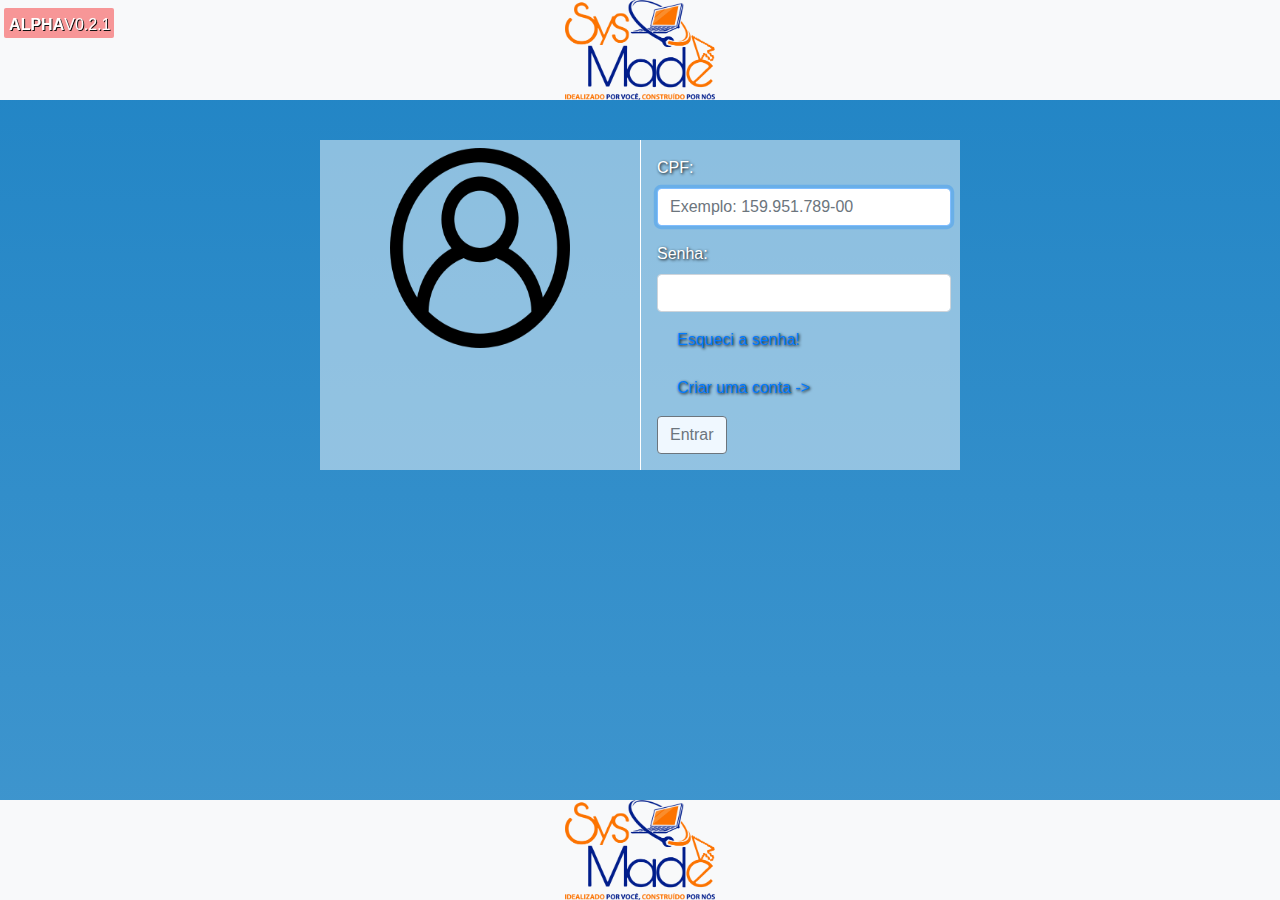
<file: Pages/Login.html>
<!DOCTYPE html>
<html>

<head>
    <title>Login</title>
    <meta charset="utf-8">
    <meta name="viewport" content="width=device-width, intial-scale=1.0">
    <link rel="stylesheet" href="../Css/bootstrap.css">
    <link rel="stylesheet" href="../Css/style.css">
    <link rel="stylesheet" href="../Css/styleResponsive.css">
    <script type="text/javascript" src="../Js/jquery-3.5.1.min.js"></script>
    <script type="text/javascript" src="../Js/jquery-3.0.0.js"></script>
</head>

<body class="bg-gradiente">
    <!--cabecario-->
    <header class="container-fluid bg-light">
        <div class="row justify-content-center">
            <div class="col-12 col-sm-8 col-md-6 col-lg-6 col-lg-6 text-center">
                <img class="#" src="../Img/logo/LogotipoNew.png" alt="logo_da_empresa" width="150" height="100">
            </div>
        </div>
    </header>
    <!-- fimCabecario -->

    <!--loginpage-->
    <section class="container-fluid my-2">
        <div class="row justify-content-center my-4 ">
            <div class="col-6 my-3 bg-colorTransparent">
                <div class="row">

                    <div class="p-2 col-12 col-sm-12 col-md-6 col-lg-6 col-xl-6  mx-auto  text-center loginPage">

                        <img src="../Img/Icones/login.png" alt="simbolo_de_login" class="iconeLogin">

                    </div>

                    <div class="p-3 col-12 col-sm-12 col-md-6 col-lg-6 col-xl-6 mx-auto loginPage bdLeftop">

                        <form method="POST" class="#">
                            <div class="form-group">
                                <label for="exampleInputEmail1">CPF:</label>
                                <input type="text" id="LoginCpf" pattern="(^\d{3}\x2E\d{3}\x2E\d{3}\x2D\d{2}$)"
                                    class="form-control inputLogin" title="Coloque um cpf nesse formato: 000.000.000-00"
                                    placeholder="Exemplo: 159.951.789-00" aria-describedby="emailHelp" autofocus
                                    required>
                            </div>
                            <div class="form-group">
                                <label for="exampleInputPassword1">Senha:</label>
                                <input type="password" class="form-control inputLogin" id="LoginSenha" required>
                            </div>
                            <div class="form-group form-check">
                                <a href="#" onclick="EmDesenvolvimento()">Esqueci a senha!</a>

                                <br><br>

                                <a href="#" data-toggle="modal" data-target="#exampleModal">Criar uma conta -></a>
                            </div>
                            <button type="button" class="btn btn-outline-secondary buton"
                                onclick="Login();">Entrar</button>
                        </form>

                    </div>
                </div>
            </div>
        </div>
    </section>
    <!-- fimLogin -->

    <!--rodapé-->
    <footer class="container-fluid bg-light fixedBottom">
        <div class="row justify-content-center">
            <div class="col-6 text-center">
                <img class="#" src="../Img/logo/LogotipoNew.png" alt="logo_da_empresa" width="150" height="100">
            </div>
        </div>
    </footer>
    <!-- fimRodapé -->

    <!-- modalCadastro -->
    <div class="modal fade" id="exampleModal" tabindex="-1" aria-labelledby="exampleModalLabel" aria-hidden="true">
        <div class="modal-dialog">
            <div class="modal-content">

                <div class="modal-header">
                    <h5 class="modal-title" id="exampleModalLabel">Cadastro Cliente</h5>
                    <button type="button" class="close" data-dismiss="modal" aria-label="Close">
                        <span aria-hidden="true">&times;</span>
                    </button>
                </div>

                <div class="modal-body">
                    <!-- lugar que vai receber os dados -->
                    <form method="POST">
                        <div class="form-group">
                            <label for="formGroupExampleInput">Nome Completo: </label>
                            <input type="text" class="form-control" id="nomeCliente"
                                placeholder="Francisco Santana">
                        </div>

                        <div class="form-group">
                            <label for="formGroupExampleInput2">CPF:</label>
                            <input type="text" class="form-control" id="cpfCliente"
                                placeholder="000.000.000-55">
                        </div>

                        <div class="form-group">
                            <label for="formGroupExampleInput2">CNPJ:</label>
                            <input type="text" class="form-control" id="cnpjCliente"
                                placeholder="12.456.789/4561-00">
                        </div>

                        <div class="form-group">
                            <label for="formGroupExampleInput2">Empresa: </label>
                            <input type="text" class="form-control" id="empresaCliente"
                                placeholder="Microsolft">
                        </div>

                        <div class="form-group">
                            <label for="formGroupExampleInput2">Rua:</label>
                            <input type="text" class="form-control" id="ruaCliente"
                                placeholder="Rua Francisca Da Sorte">
                        </div>

                        <div class="form-group">
                            <label for="formGroupExampleInput2">Bairro:</label>
                            <input type="text" class="form-control" id="bairroCliente"
                                placeholder="Exemplo: Pirituba ou vila Jaragua">
                        </div>

                        <div class="form-group">
                            <label for="formGroupExampleInput2">Cep:</label>
                            <input type="text" class="form-control" id="cepCliente"
                                placeholder="00000-125">
                        </div>

                        <div class="form-group">
                            <label for="formGroupExampleInput2">Cidade:</label>
                            <input type="text" class="form-control" id="cidadeCliente"
                                placeholder="São Paulo">
                        </div>

                        <div class="form-group">
                            <label for="formGroupExampleInput2">Uf:</label>
                            <input type="text" class="form-control" id="ufCliente"
                                placeholder="Exemplo: SP">
                        </div>

                        <div class="form-group">
                            <label for="formGroupExampleInput2">Telefone/Celular:</label>
                            <input type="text" class="form-control" id="telefoneCliente"
                                placeholder="(11)9874-1236 ou (11)98745-568">
                        </div>

                        <div class="form-group">
                            <label for="formGroupExampleInput2">Login:</label>
                            <input type="text" class="form-control" id="loginUser"
                                placeholder="carlos256">
                        </div>

                        <div class="form-group">
                            <label for="formGroupExampleInput2">Senha:</label>
                            <input type="password" class="form-control" id="senhaUser"
                                placeholder="Digite uma senha...">
                        </div>

                        <div class="form-group">
                            <label for="formGroupExampleInput2">Repetir senha:</label>
                            <input type="password" class="form-control" id="senhaRepeat"
                                placeholder="Repete a sua senha...">
                        </div>

                        <div class="form-group">
                            <a href="./Termos/termos.html" target="_blank">Ler os termos!</a>
                        </div>

                        <div class="form-check form-check-inline">
                            <input class="form-check-input" type="checkbox" id="inlineCheckbox1" value="option1">
                            <label class="form-check-label" for="inlineCheckbox1">Li eu aceito o pacto!</label>
                        </div>

                        <div class="modal-footer">
                            <button type="button" class="btn btn-secondary" data-dismiss="modal">Cancelar</button>
                            <button type="button" class="btn btn-outline-secondary"
                                onclick="registrarUser()">Cadastrar</button>
                        </div>
                    </form>
                </div>
            </div>
        </div>
    </div>
    <!--fimModalCadastro-->

    <!-- version do sistema -->
    <div class="versao fixed-top mt-2 ml-1">
        <p><b>ALPHA</b>V0.2.1</p>
    </div>
    <!-- fim -->
</body>
<script type="text/javascript" src="../Js/scriptBack.js"></script>
<script type="text/javascript" src="../Js/bootstrap.js"></script>
<script type="text/javascript" src="../Js/bootstrap.min.js"></script>
<script type="text/javascript" src="../Js/jquery-3.5.1.min.js"></script>

</html>
</file>
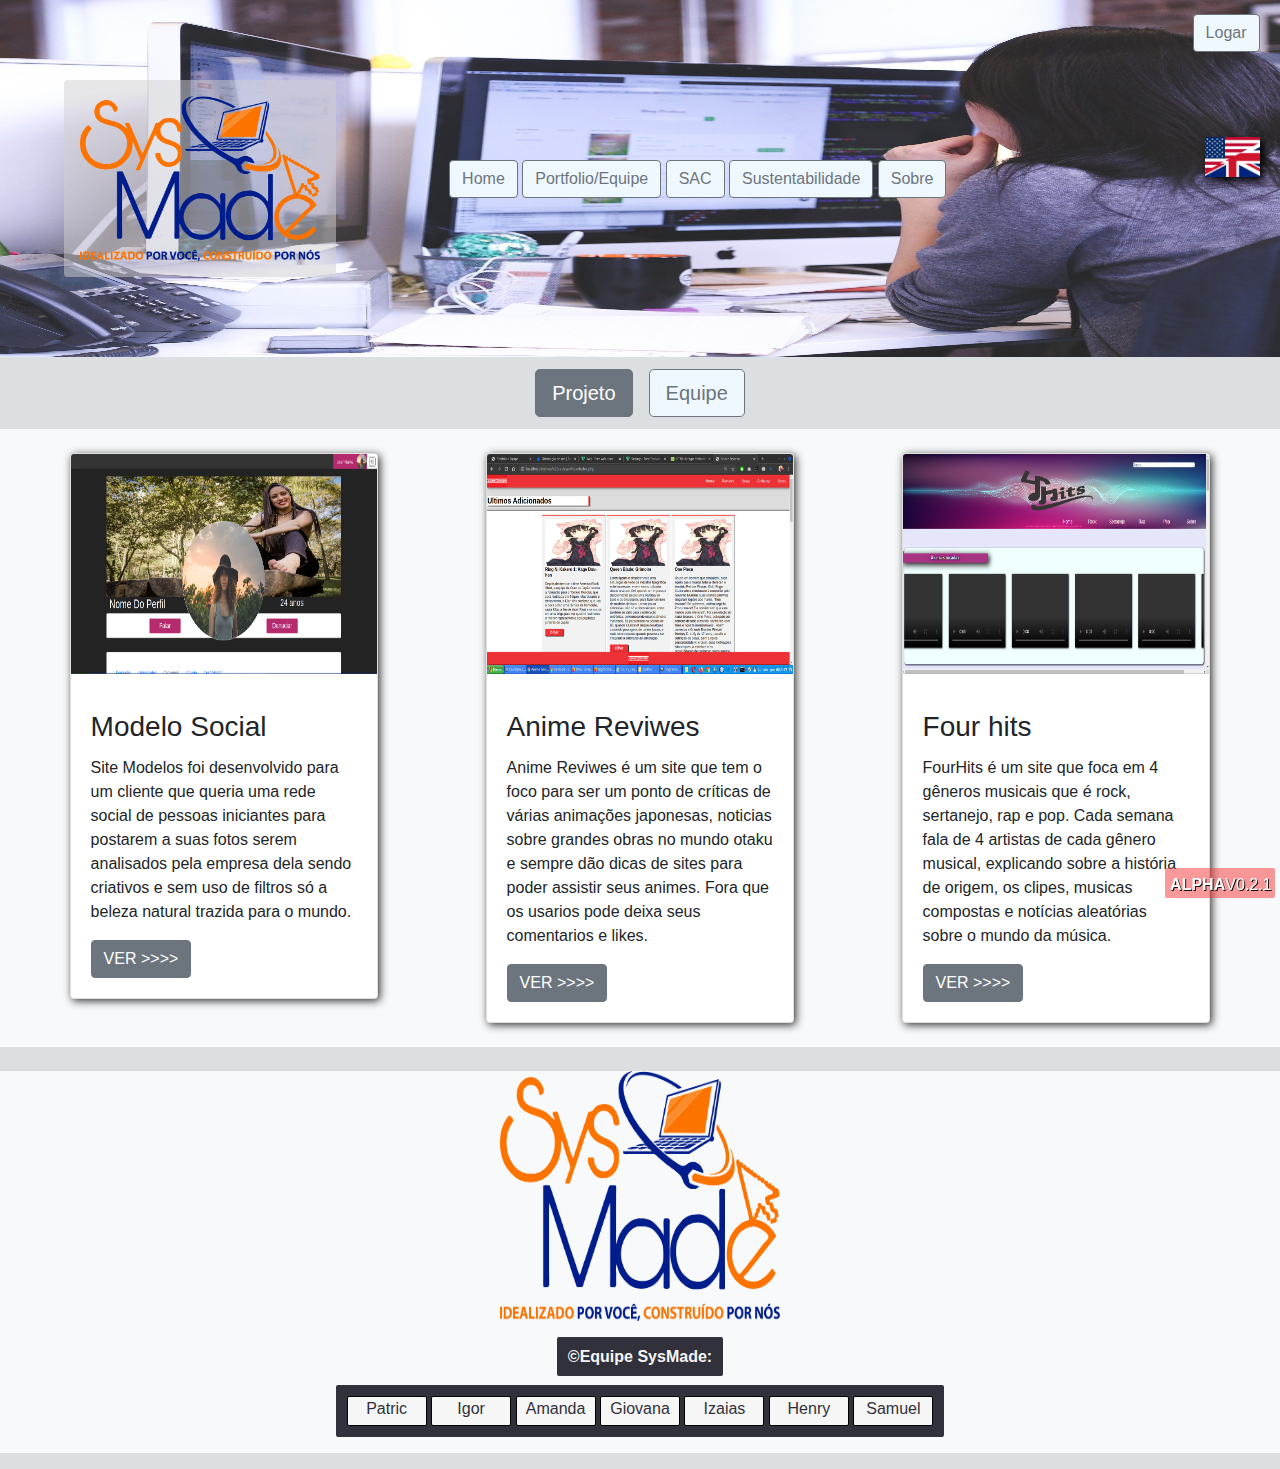
<file: Pages/Portfolio_Equipe.html>
<!DOCTYPE html>
<html>

<head>
    <title>Portfolio/Equipe</title>
    <meta charset="utf-8">
    <meta name="viewport" content="width=device-width, intial-scale=1.0">
    <link rel="stylesheet" href="../Css/bootstrap.css">
    <link rel="stylesheet" href="../Css/style.css">
    <link rel="stylesheet" href="../Css/styleResponsive.css">
</head>

<body class="bg-halfLight">
    <!-- cabecario -->
    <header class="container-fluid cabecario">

        <div class="logoTipo noMarPad d-inline-block my-3 p-3 rounded">
            <img class="#" src="../Img/logo/LogotipoNew.png" alt="logoTipo Empresa">
        </div>

        <nav class="menuNavegacao navResponse d-inline-block my-3 align-self-center">
            <ul id="linksMenu" class="noItens">
                <a href="../index.html" class="btn btn-outline-secondary buton">
                    <li>Home</li>
                </a>
                <a href="#!" class="btn btn-outline-secondary buton">
                    <li>Portfolio/Equipe</li>
                </a>
                <a href="../Pages/SAC.html" class="btn btn-outline-secondary buton">
                    <li>SAC</li>
                </a>
                <a href="../Pages/Sustentabilidade.html" class="btn btn-outline-secondary buton">
                    <li>Sustentabilidade</li>
                </a>
                <a href="../Pages/Sobre.html" class="btn btn-outline-secondary buton">
                    <li>Sobre</li>
                </a>
                <a class="list-unstyled btn btn-outline-secondary buton loginRespon"
                    href="../Pages/Login.html">Logar</a>
            </ul>
        </nav>

        <div class="login d-inline-block">
            <a class="list-unstyled buton" href="../Pages/Login.html"><button type="button"
                    class="btn btn-outline-secondary buton">Logar</button></a>
        </div>

        <div class="menuRespBtn menuPso rounded"
            onclick="menuResponsivo(document.getElementsByTagName('header')[0], document.getElementsByTagName('div')[3], document.getElementsByTagName('img')[0])">
        </div>


        <div class="d-inline-block posiLangue" onclick="tradutor(2)">
            <div class="lenguagem"></div>
          </div>
    </header>
    <!--cabecarioFim-->

    <!-- navegacaoPortfolio -->
    <nav class="navbar navbar-dark justify-content-center">
        <form class="form-inline p-1">
            <button class="btn btn-outline-secondary buton mx-2 btn-lg butonActvie botaoOne textEng" type="button"
                onclick="navegacaoInfo(0);">Projeto</button>
            <button class="btn btn-outline-secondary buton mx-2 btn-lg botaoOne textEng" type="button"
                onclick="navegacaoInfo(1);">Equipe</button>
        </form>
    </nav>
    <!--fimNavegacaoPortfolio-->

    <!--projetoFeito-->
    <section class="container-fluid mb-2 bg-light secaoInfo">
        <div class="row justify-content-center p-3">
            <div class="col-sm-8 col-md-8 col-lg my-2">
                <article class="card cardShadow cardWh mx-auto">
                    <figure class="exemploWork">
                        <img src="../Img/portfolio/modelo.png" alt="trabalho_da_empresa" class="fotoSite card-img-top">
                        <!--<figcaption class="tituloEnglish">Tela De Usuario Modelo</figcaption>-->
                    </figure>

                    <div class="card-body">
                        <h3 class="card-title tituloEnglish">Modelo Social</h3>

                        <p class="card-text textEng">
                            Site Modelos foi desenvolvido para um cliente que queria uma rede social de pessoas
                            iniciantes
                            para postarem a suas fotos serem analisados pela empresa dela sendo criativos e sem uso de
                            filtros só a beleza natural trazida para o mundo.
                        </p>

                        <button type="button" href="#" class="btn btn-secondary textEng" onclick="EmDesenvolvimento();">VER
                            >>>></button>
                    </div>

                </article>
            </div>

            <div class="col-sm-8 col-md-8 col-lg my-2">
                <article class="card cardShadow cardWh mx-auto">
                    <figure class="exemploWork">
                        <img src="../Img/portfolio/ani.png" alt="trabalho_da_empresa" class="fotoSite card-img-top">
                        <!--<figcaption class="tituloEnglish">Tela De Usuario Modelo</figcaption>-->
                    </figure>

                    <div class="card-body">
                        <h3 class="card-title">Anime Reviwes</h3>

                        <p class="card-text textEng">
                            Anime Reviwes é um site que tem o foco para ser um ponto de críticas de várias animações
                            japonesas, noticias sobre grandes obras no mundo otaku e sempre dão dicas de sites para
                            poder assistir seus animes. Fora que os usarios pode deixa seus comentarios e likes.
                        </p>
                        <button type="button" href="#" class="btn btn-secondary textEng" onclick="EmDesenvolvimento();">VER
                            >>>></button>
                    </div>

                </article>
            </div>

            <div class="col-sm-8 col-md-8 col-lg my-2">
                <article class="card cardShadow cardWh mx-auto">
                    <figure class="exemploWork">
                        <img src="../Img/portfolio/fourHits.png" alt="trabalho_da_empresa"
                            class="fotoSite card-img-top">
                        <!--<figcaption class="tituloEnglish">Tela De Usuario Modelo</figcaption>-->
                    </figure>

                    <div class="card-body">
                        <h3 class="card-title">Four hits</h3>

                        <p class="card-text textEng">
                            FourHits é um site que foca em 4 gêneros musicais que é rock, sertanejo, rap e pop. Cada
                            semana fala de 4 artistas de cada gênero musical, explicando sobre a história de origem, os
                            clipes, musicas compostas e notícias aleatórias sobre o mundo da música.
                        </p>
                        <button type="button" href="#" class="btn btn-secondary textEng" onclick="EmDesenvolvimento();">VER
                            >>>></button>
                    </div>

                </article>
            </div>
        </div>
    </section>
    <!-- fimProjetosFeito -->

    <!-- Equipe -->
    <section class="container-fluid mb-2 bg-light secaoInfo noVisive">
        <div class="row justify-content-center">
            <div class="col-sm-10 col-md-8 col-lg-8 col-xl my-3">
                <article class="card cardShadow cardEw mx-auto">
                    <figure class="exemploWork">
                        <img src="../Img/portfolio/patric.jpeg" alt="Lider_Da_Sysmade" class="card-img-top">
                    </figure>

                    <div class="card-body">
                        <h3 class="card-title">Patric Alison</h4>

                            <h5 class="text-left">Lider, Analista De Sistema, Front-End e Back-end</h5>

                            <p class="text-left card-text">
                                Some quick example text to build on the card title and make up the bulk of the card's
                                content.
                            </p>
                    </div>
                </article>
            </div>

            <div class="col-sm-10 col-md-10 col-lg-8 col-xl my-3">
                <article class="card cardShadow cardEw mx-auto">
                    <figure class="exemploWork">
                        <img src="../Img/portfolio/amanda.jpeg" alt="Lider_Da_Sysmade" class="card-img-top">
                    </figure>

                    <div class="card-body">
                        <h3 class="card-title">Amanda</h4>

                            <h5 class="text-left">Front-End</h5>

                            <p class="text-left card-text">
                                Some quick example text to build on the card title and make up the bulk of the card's
                                content.
                            </p>
                    </div>
                </article>
            </div>

            <div class="col-sm-10 col-md-8 col-lg-8 col-xl my-3">
                <article class="card cardShadow cardEw mx-auto">
                    <figure class="exemploWork">
                        <img src="../Img/portfolio/henry.jpeg" alt="Lider_Da_Sysmade" class="card-img-top">
                    </figure>

                    <div class="card-body">
                        <h3 class="card-title">Henry</h4>

                            <h5 class="text-left">Front-End</h5>

                            <p class="text-left card-text">
                                Some quick example text to build on the card title and make up the bulk of the card's
                                content.
                            </p>
                    </div>
                </article>
            </div>

        </div>

        <div class="row justify-content-center">
            <div class="col-sm-10 col-md-8 col-lg-8 col-xl my-3">
                <article class="card cardShadow cardEw mx-auto">
                    <figure class="exemploWork">
                        <img src="../Img/portfolio/igor.jpeg" alt="Lider_Da_Sysmade" class="card-img-top">
                    </figure>

                    <div class="card-body">
                        <h3 class="card-title">Igor</h4>

                            <h5 class="text-left">Analista De Infroestrutura e Back-End</h5>

                            <p class="text-left card-text">
                                Some quick example text to build on the card title and make up the bulk of the card's
                                content.
                            </p>
                    </div>
                </article>
            </div>

            <div class="col-sm-10 col-md-8 col-lg-8 col-xl my-3">
                <article class="card cardShadow cardEw mx-auto">
                    <figure class="exemploWork">
                        <img src="../Img/portfolio/izaias.jpeg" alt="Lider_Da_Sysmade" class="card-img-top">
                    </figure>

                    <div class="card-body">
                        <h3 class="card-title">Izaias</h4>

                            <h5 class="text-left">Back-End</h5>

                            <p class="text-left card-text">
                                Some quick example text to build on the card title and make up the bulk of the card's
                                content.
                            </p>
                    </div>
                </article>
            </div>

            <div class="col-sm-10 col-md-8 col-lg-8 col-xl my-3">
                <article class="card cardShadow cardEw mx-auto">
                    <figure class="exemploWork">
                        <img src="../Img/portfolio/samuel.jpeg" alt="Lider_Da_Sysmade" class="card-img-top">
                    </figure>

                    <div class="card-body">
                        <h3 class="card-title">Samuel Alencar</h4>

                            <h5 class="text-left">Analista De Banco De Dados , Back-End e Front-End</h5>

                            <p class="text-left card-text">
                                Some quick example text to build on the card title and make up the bulk of the card's
                                content.
                            </p>
                    </div>
                </article>
            </div>

        </div>

    </section>
    <!-- Fim -->

    <!-- rodape -->
    <footer class="conteiner bg-light">

        <div class="my-4 justify-content-center">

            <div class="mx-auto conteudo">
                <!-- logo empresa -->
                <div class="logoFooter text-center">
                    <img src="../Img/logo/LogotipoNew.png" class="logo" alt="empresa_logo_transparente">
                </div>
                <!-- fim -->
            </div>
        </div>

        <div class="justify-content-center">
            <div class="mx-auto conteudo">
                <!-- membros da equipe -->
                <div class="membros text-center">
                    <p class="#">
                        <span class="mt-3">&copy;Equipe SysMade:</span>
                    <ul class="membrosLista text-center">
                        <li class="d-inline-block teste">Patric</li>
                        <li class="d-inline-block teste">Igor</li>
                        <li class="d-inline-block teste">Amanda</li>
                        <li class="d-inline-block teste">Giovana</li>
                        <li class="d-inline-block teste">Izaias</li>
                        <li class="d-inline-block teste">Henry</li>
                        <li class="d-inline-block teste">Samuel</li>
                    </ul>
                    </p>
                </div>
                <!-- fim -->
            </div>
        </div>
    </footer>

    <!-- version do sistema -->
    <div class="versao">
        <p><b>ALPHA</b>V0.2.1</p>
    </div>
    <!-- fim -->
</body>

<!-- Script bootstrap and Jquery -->
<script type="text/javascript" src="../Js/scriptTraducao.js"></script>
<script type="text/javascript" src="../Js/scriptBack.js"></script>
<script type="text/javascript" src="../Js/scriptStyle.js"></script>
<script type="text/javascript" src="../Js/bootstrap.js"></script>
<script type="text/javascript" src="../Js/bootstrap.min.js"></script>
<script type="text/javascript" src="../Js/jquery-3.5.1.min.js"></script>

</html>
</file>
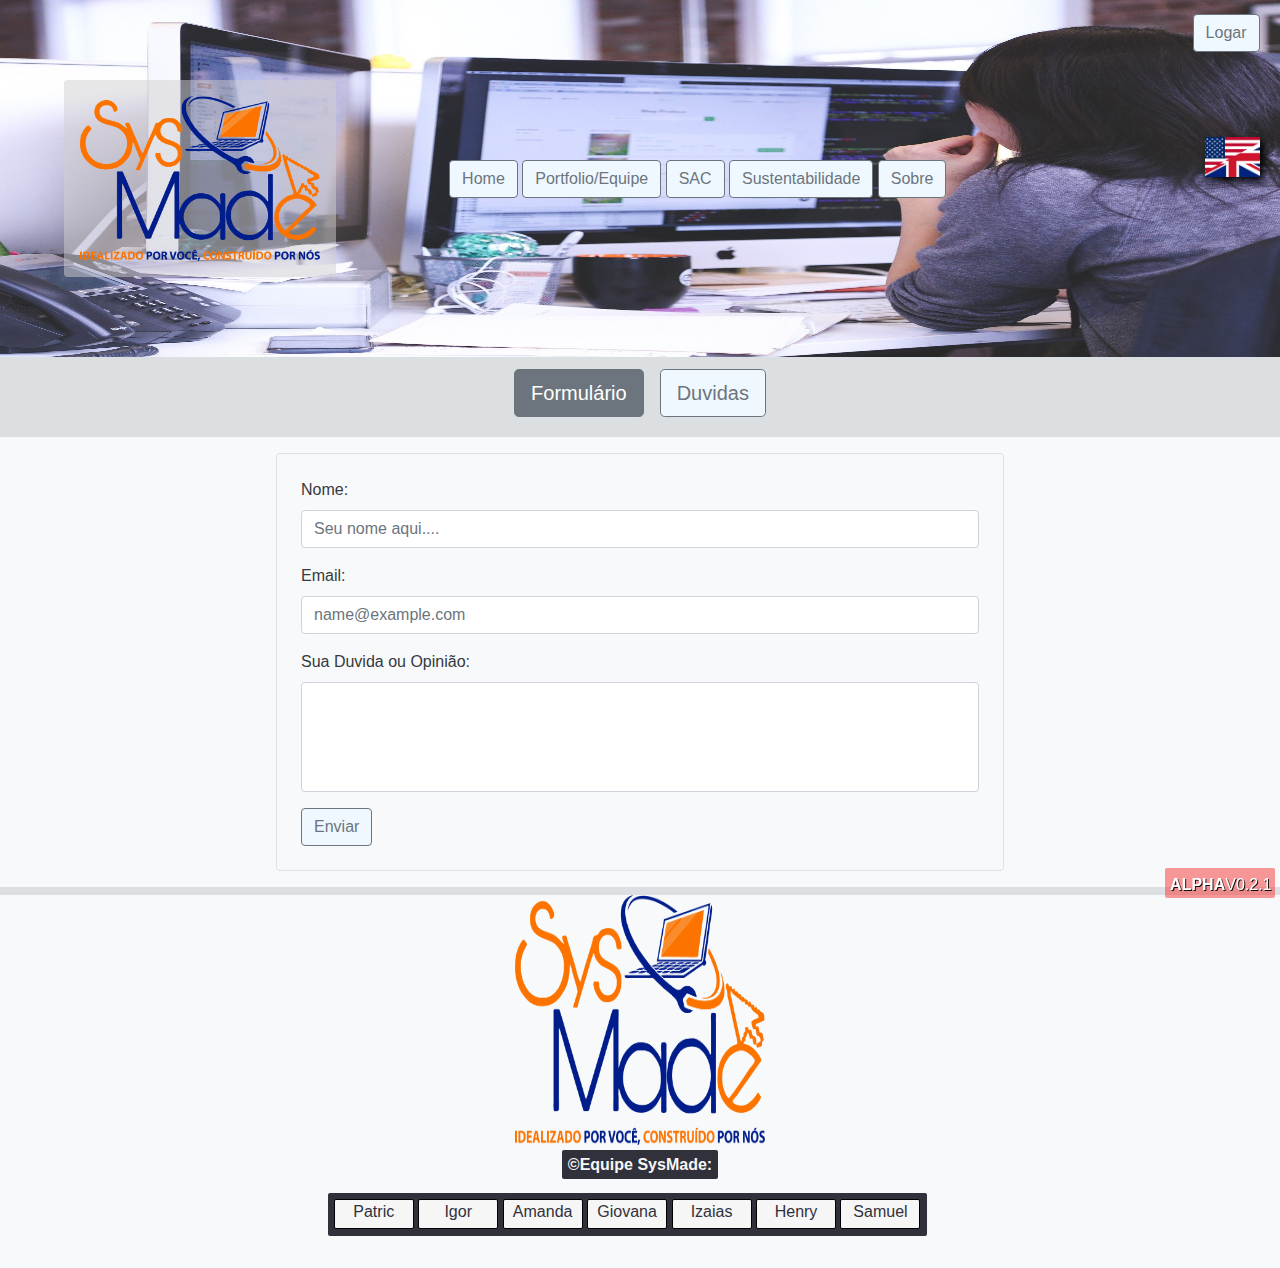
<file: Pages/SAC.html>
<!DOCTYPE html>
<html>

<head>
    <title>Sac</title>
    <meta charset="utf-8">
    <meta name="viewport" content="width=device-width, intial-scale=1.0">
    <link rel="stylesheet" href="../Css/bootstrap.css">
    <link rel="stylesheet" href="../Css/style.css">
    <link rel="stylesheet" href="../Css/styleResponsive.css">
    <script type="text/javascript" src="../Js/jquery-3.5.1.min.js"></script>
    <script type="text/javascript" src="../Js/jquery-3.0.0.js"></script>
</head>

<body class="bg-halfLight">
    <!-- cabecario -->
    <header class="container-fluid cabecario">

        <div class="logoTipo noMarPad d-inline-block my-3 p-3 rounded">
            <img class="#" src="../Img/logo/LogotipoNew.png" alt="logoTipo Empresa">
        </div>

        <nav class="menuNavegacao navResponse d-inline-block my-3 align-self-center">
            <ul id="linksMenu" class="noItens">
                <a href="../index.html" class="btn btn-outline-secondary buton">
                    <li>Home</li>
                </a>
                <a href="../Pages/Portfolio_Equipe.html" class="btn btn-outline-secondary buton">
                    <li>Portfolio/Equipe</li>
                </a>
                <a href="#!" class="btn btn-outline-secondary buton">
                    <li>SAC</li>
                </a>
                <a href="../Pages/Sustentabilidade.html" class="btn btn-outline-secondary buton">
                    <li>Sustentabilidade</li>
                </a>
                <a href="../Pages/Sobre.html" class="btn btn-outline-secondary buton">
                    <li>Sobre</li>
                </a>
                <a class="list-unstyled btn btn-outline-secondary buton loginRespon"
                    href="../Pages/Login.html">Logar</a>
            </ul>
        </nav>

        <div class="login d-inline-block">
            <a class="list-unstyled buton" href="../Pages/Login.html"><button type="button"
                    class="btn btn-outline-secondary buton">Logar</button></a>
        </div>

        <div class="menuRespBtn menuPso rounded"
            onclick="menuResponsivo(document.getElementsByTagName('header')[0], document.getElementsByTagName('div')[3], document.getElementsByTagName('img')[0])">
        </div>


        <div class="d-inline-block posiLangue" onclick="tradutor(3)">
            <div class="lenguagem"></div>
        </div>
    </header>
    <!--cabecarioFim-->

    <!-- navegacaoPortfolio -->
    <nav class="navbar navbar-dark justify-content-center">
        <form class="form-inline p-1">
            <button class="btn btn-outline-secondary buton mx-2 btn-lg butonActvie botaoOne textEng" type="button"
                onclick="navegacaoInfo(0);">Formulário</button>
            <button class="btn btn-outline-secondary buton mx-2 btn-lg botaoOne textEng" type="button"
                onclick="navegacaoInfo(1);">Duvidas</button>
        </form>
    </nav>
    <!--fimNavegacaoPortfolio-->

    <!-- formulario -->
    <section class="container-fluid bg-light my-2 secaoInfo">
        <div class="row justify-content-center p-3">
            <div class="col-12 col-md-7 col-sm-7 p-3 bg-primary rounded bg-light border text-dark">
                <form class="p-2">
                    <div class="form-group">
                        <label for="exampleFormControlInput1" class="textEng">Nome:</label>
                        <input type="email" class="form-control" id="exampleFormControlInput1"
                            placeholder="Seu nome aqui....">
                    </div>

                    <div class="form-group">
                        <label for="exampleFormControlInput1" class="textEng">Email:</label>
                        <input type="email" class="form-control" id="exampleFormControlInput1"
                            placeholder="name@example.com">
                    </div>

                    <div class="form-group">
                        <label for="exampleFormControlTextarea1" class="textEng">Sua Duvida ou Opinião:</label>
                        <textarea class="form-control" id="exampleFormControlTextarea1" rows="4"
                            style="resize: none;"></textarea>
                    </div>

                    <button type="button" class="btn btn-outline-secondary buton textEng"
                        onclick="EmDesenvolvimento()">Enviar</button>

                </form>
            </div>
        </div>
    </section>
    <!-- fimFormulario -->

    <!-- duvidas -->
    <section class="container-fluid bg-light my-2 secaoInfo noVisive">
        <div class="row p-2">
            <div class="col p-3">
                <div id="accordion">
                    <div class="card">
                        <div class="card-header" id="headingOne">
                            <h5 class="mb-0">
                                <button class="btn btn-link tituloEnglish" data-toggle="collapse" data-target="#collapseOne"
                                    aria-expanded="true" aria-controls="collapseOne">
                                    Quais formas de contato?
                                </button>
                            </h5>
                        </div>

                        <div id="collapseOne" class="collapse show" aria-labelledby="headingOne"
                            data-parent="#accordion">
                            <div class="card-body">
                                Whatsapp:(11)9969-6565
                                <br />
                                Telefone: +55 (11)2790-9893
                                <br />
                                Email: systemmadeoficial@gmail.com
                            </div>
                        </div>
                    </div>
                    <div class="card">
                        <div class="card-header" id="headingTwo">
                            <h5 class="mb-0">
                                <button class="btn btn-link collapsed tituloEnglish" data-toggle="collapse" data-target="#collapseTwo"
                                    aria-expanded="false" aria-controls="collapseTwo">
                                    Caso eu não consiga entrar em contato, o que fazer?
                                </button>
                            </h5>
                        </div>
                        <div id="collapseTwo" class="collapse" aria-labelledby="headingTwo" data-parent="#accordion">
                            <div class="card-body textEng">
                                Envie um email para o nosso SAC, sac.sysmade@gmail.com
                            </div>
                        </div>
                    </div>
                    <div class="card">
                        <div class="card-header" id="headingThree">
                            <h5 class="mb-0">
                                <button class="btn btn-link collapsed tituloEnglish" data-toggle="collapse"
                                    data-target="#collapseThree" aria-expanded="false" aria-controls="collapseThree">
                                    Qual a forma de pagamento?
                                </button>
                            </h5>
                        </div>
                        <div id="collapseThree" class="collapse" aria-labelledby="headingThree"
                            data-parent="#accordion">
                            <div class="card-body textEng">
                                Crédito ou Débito
                            </div>
                        </div>
                    </div>
                </div>
            </div>
        </div>
    </section>
    <!--fimDuvidas-->

    <!-- rodape -->
    <footer class="conteiner bg-light">

        <div class="row my-2 justify-content-center">

            <div class="col-6">
                <!-- logo empresa -->
                <div class="logoFooter text-center">
                    <img src="../Img/logo/LogotipoNew.png" width="250" height="250" alt="empresa_logo_transparente">
                </div>
                <!-- fim -->
            </div>
        </div>

        <div class="row justify-content-center">
            <div class="col-6">
                <!-- membros da equipe -->
                <div class="membros">
                    <p class="text-center">
                        <span class="mt-3">&copy;Equipe SysMade:</span>
                    <ul class="membrosLista text-center">
                        <li class="d-inline-block teste">Patric</li>
                        <li class="d-inline-block teste">Igor</li>
                        <li class="d-inline-block teste">Amanda</li>
                        <li class="d-inline-block teste">Giovana</li>
                        <li class="d-inline-block teste">Izaias</li>
                        <li class="d-inline-block teste">Henry</li>
                        <li class="d-inline-block teste">Samuel</li>
                    </ul>
                    </p>
                </div>
                <!-- fim -->
            </div>
        </div>
    </footer>

    <!-- version do sistema -->
    <div class="versao">
        <p><b>ALPHA</b>V0.2.1</p>
    </div>
    <!-- fim -->
</body>

<!-- Script bootstrap and Jquery -->
<script type="text/javascript" src="../Js/scriptTraducao.js"></script>
<script type="text/javascript" src="../Js/scriptBack.js"></script>
<script type="text/javascript" src="../Js/scriptStyle.js"></script>
<script type="text/javascript" src="../Js/bootstrap.js"></script>
<script type="text/javascript" src="../Js/bootstrap.min.js"></script>
<!--<script type="text/javascript" src="../Js/jquery-3.5.1.min.js"></script>
<script type="text/javascript" src="../Js/jquery-3.0.0.min.js"></script>-->

</html>
</file>
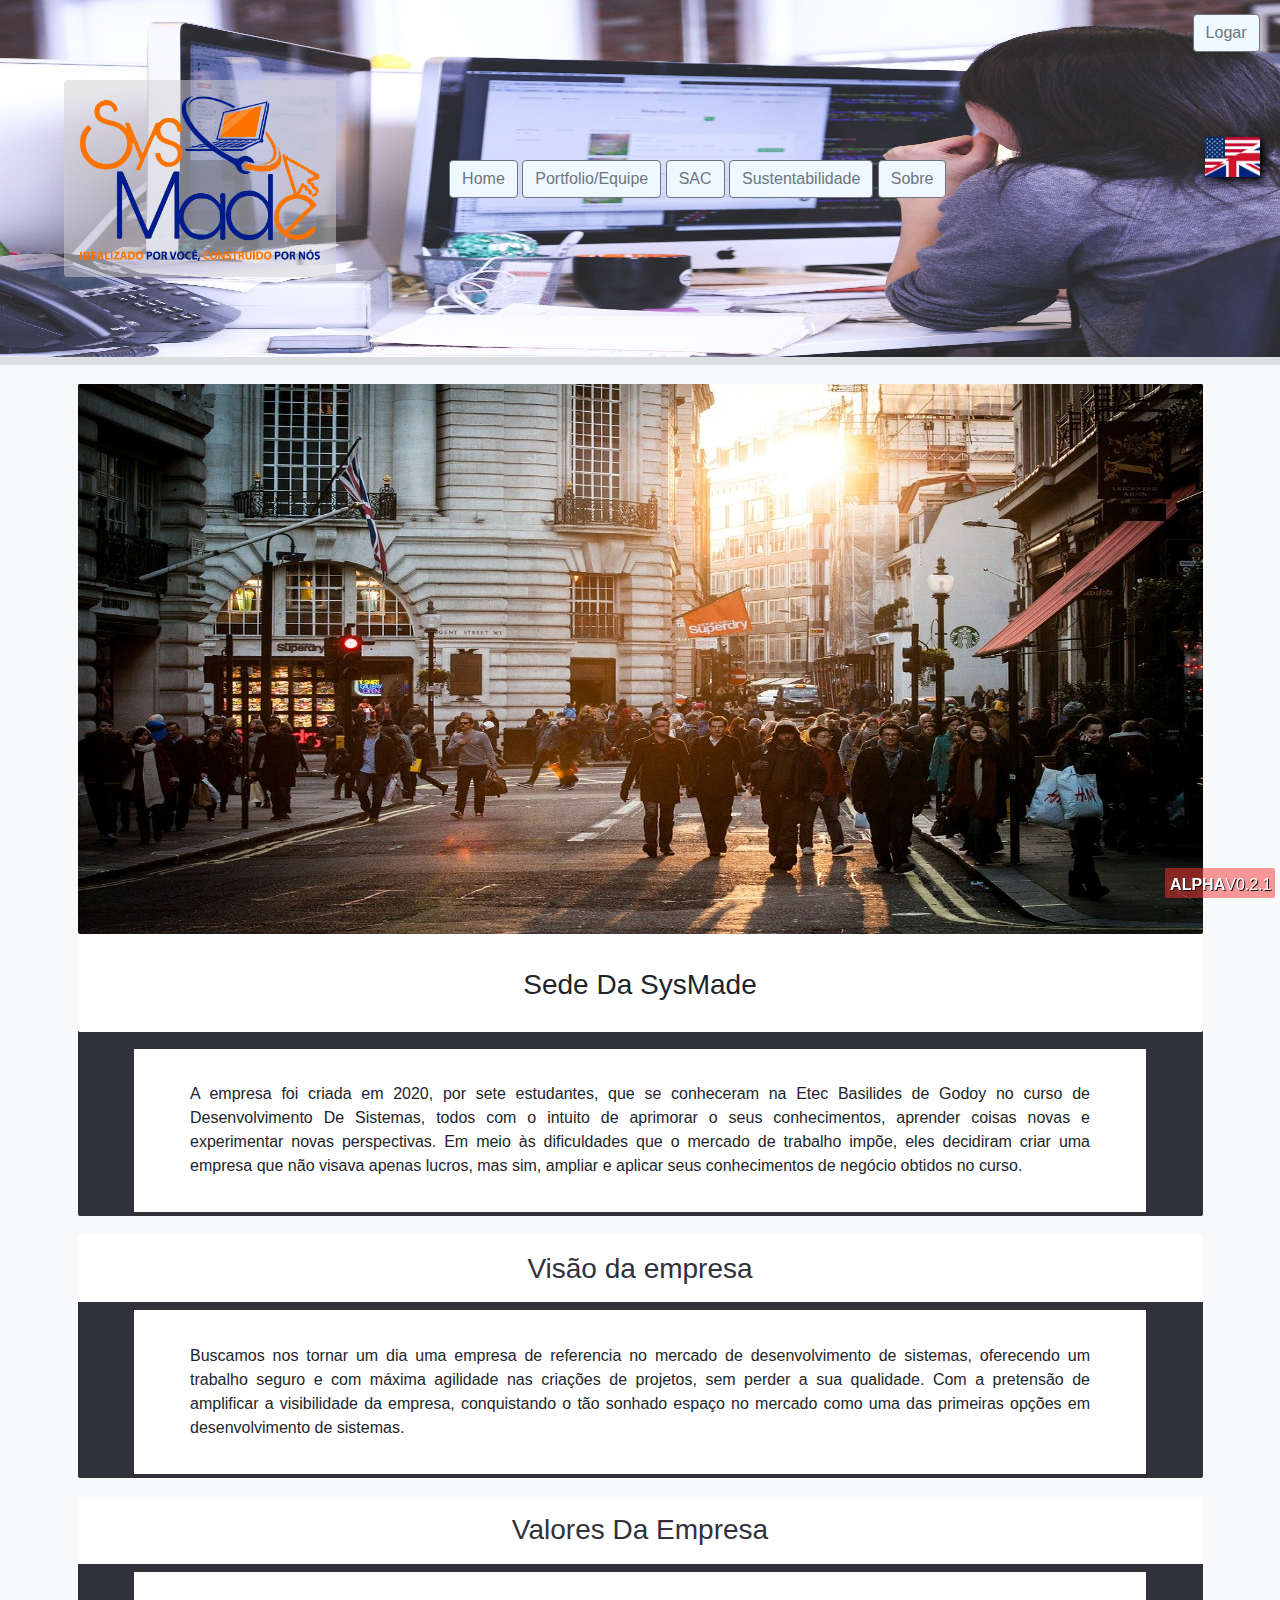
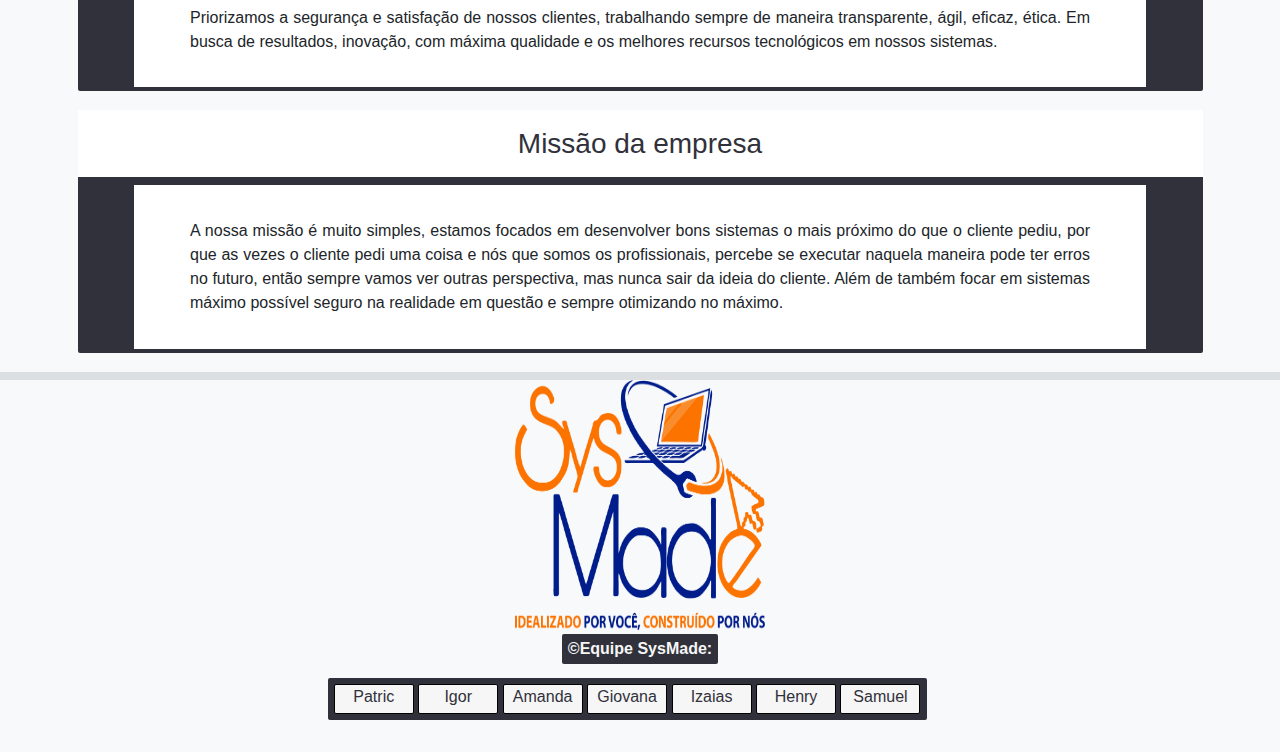
<file: Pages/Sobre.html>
<!DOCTYPE html>
<html>

<head>
    <title>Sobre</title>
    <meta charset="utf-8">
    <meta name="viewport" content="width=device-width, intial-scale=1.0">
    <link rel="stylesheet" href="../Css/bootstrap.css">
    <link rel="stylesheet" href="../Css/style.css">
    <link rel="stylesheet" href="../Css/styleResponsive.css">
    <script type="text/javascript" src="../Js/jquery-3.5.1.min.js"></script>
    <script type="text/javascript" src="../Js/jquery-3.0.0.js"></script>
</head>

<body class="bg-halfLight">
    <!-- cabecario -->
    <header class="container-fluid cabecario">

        <div class="logoTipo noMarPad d-inline-block my-3 p-3 rounded">
            <img class="#" src="../Img/logo/LogotipoNew.png" alt="logoTipo Empresa">
        </div>

        <nav class="menuNavegacao navResponse d-inline-block my-3 align-self-center">
            <ul id="linksMenu" class="noItens">
                <a href="../index.html" class="btn btn-outline-secondary buton">
                    <li>Home</li>
                </a>
                <a href="../Pages/Portfolio_Equipe.html" class="btn btn-outline-secondary buton">
                    <li>Portfolio/Equipe</li>
                </a>
                <a href="../Pages/SAC.html" class="btn btn-outline-secondary buton">
                    <li>SAC</li>
                </a>
                <a href="../Pages/Sustentabilidade.html"" class="btn btn-outline-secondary buton">
                    <li>Sustentabilidade</li>
                </a>
                <a href="#!" class="btn btn-outline-secondary buton">
                    <li>Sobre</li>
                </a>
                <a class="list-unstyled btn btn-outline-secondary buton loginRespon"
                    href="../Pages/Login.html">Logar</a>
            </ul>
        </nav>

        <div class="login d-inline-block">
            <a class="list-unstyled buton" href="../Pages/Login.html"><button type="button"
                    class="btn btn-outline-secondary buton">Logar</button></a>
        </div>

        <div class="menuRespBtn menuPso rounded"
            onclick="menuResponsivo(document.getElementsByTagName('header')[0], document.getElementsByTagName('div')[3], document.getElementsByTagName('img')[0])">
        </div>


        <div class="d-inline-block posiLangue" onclick="tradutor(5)">
            <div class="lenguagem"></div>
        </div>
    </header>
    <!--cabecarioFim-->


    <!-- empresaSobre -->
    <section class="container-fluid bg-light my-2">
        <div class="row">
            <div class="col">
                <article class="infoEmpresa">

                    <figure class="figuraEmpresa">
                        <img src="../Img/imagens/empresa.jpg" alt="sede_da_empresa">

                        <figcaption class="#">
                            <h3 class="tituloEnglish">Sede Da SysMade</h3>
                        </figcaption>
                    </figure>

                    <p class="textEng">
                        A empresa foi criada em 2020, por sete estudantes, que se conheceram na Etec Basilides de Godoy
                        no curso de Desenvolvimento De Sistemas, todos com o intuito de aprimorar o seus conhecimentos,
                        aprender coisas novas e experimentar novas perspectivas. Em meio às dificuldades que o mercado
                        de trabalho impõe, eles decidiram criar uma empresa que não visava apenas lucros, mas sim,
                        ampliar e aplicar seus conhecimentos de negócio obtidos no curso.
                    </p>

                </article>

                <article class="infoEmpresa">

                    <h3 class="subTitulo tituloEnglish">Visão da empresa</h3>

                    <p class="textEng">
                        Buscamos nos tornar um dia uma empresa de referencia no mercado de desenvolvimento de sistemas,
                        oferecendo um trabalho seguro e com máxima agilidade nas criações de projetos, sem perder a sua
                        qualidade. Com a pretensão de amplificar a visibilidade da empresa, conquistando o tão sonhado
                        espaço no mercado como uma das primeiras opções em desenvolvimento de sistemas.
                    </p>

                </article>

                <article class="infoEmpresa">

                    <h3 class="subTitulo tituloEnglish">Valores Da Empresa</h3>

                    <p class="textEng">
                        Priorizamos a segurança e satisfação de nossos clientes, trabalhando sempre de maneira
                        transparente, ágil, eficaz, ética. Em busca de resultados, inovação, com máxima qualidade e os
                        melhores recursos tecnológicos em nossos sistemas.
                    </p>

                </article>

                <article class="infoEmpresa">

                    <h3 class="subTitulo tituloEnglish">Missão da empresa</h3>

                    <p class="textEng">
                        A nossa missão é muito simples, estamos focados em desenvolver bons sistemas o mais próximo do
                        que o cliente pediu, por que as vezes o cliente pedi uma coisa e nós que somos os profissionais,
                        percebe se executar naquela maneira pode ter erros no futuro, então sempre vamos ver outras
                        perspectiva, mas nunca sair da ideia do cliente. Além de também focar em sistemas máximo
                        possível seguro na realidade em questão e sempre otimizando no máximo.
                    </p>

                </article>
            </div>
        </div>
    </section>
    <!-- fim -->

    <!-- rodape -->
    <footer class="conteiner bg-light">

        <div class="row my-2 justify-content-center">

            <div class="col-6">
                <!-- logo empresa -->
                <div class="logoFooter text-center">
                    <img src="../Img/logo/LogotipoNew.png" width="250" height="250" alt="empresa_logo_transparente">
                </div>
                <!-- fim -->
            </div>
        </div>

        <div class="row justify-content-center">
            <div class="col-6">
                <!-- membros da equipe -->
                <div class="membros">
                    <p class="text-center">
                        <span class="mt-3">&copy;Equipe SysMade:</span>
                    <ul class="membrosLista text-center">
                        <li class="d-inline-block teste">Patric</li>
                        <li class="d-inline-block teste">Igor</li>
                        <li class="d-inline-block teste">Amanda</li>
                        <li class="d-inline-block teste">Giovana</li>
                        <li class="d-inline-block teste">Izaias</li>
                        <li class="d-inline-block teste">Henry</li>
                        <li class="d-inline-block teste">Samuel</li>
                    </ul>
                    </p>
                </div>
                <!-- fim -->
            </div>
        </div>
    </footer>

    <!-- version do sistema -->
    <div class="versao">
        <p><b>ALPHA</b>V0.2.1</p>
    </div>
    <!-- fim -->

</body>

<!-- Script bootstrap and Jquery -->
<script type="text/javascript" src="../Js/scriptTraducao.js"></script>
<script type="text/javascript" src="../Js/scriptStyle.js"></script>
<script type="text/javascript" src="../Js/bootstrap.js"></script>
<script type="text/javascript" src="../Js/bootstrap.min.js"></script>
<!--<script type="text/javascript" src="../Js/jquery-3.5.1.min.js"></script>
<script type="text/javascript" src="../Js/jquery-3.0.0.min.js"></script>-->

</html>
</file>
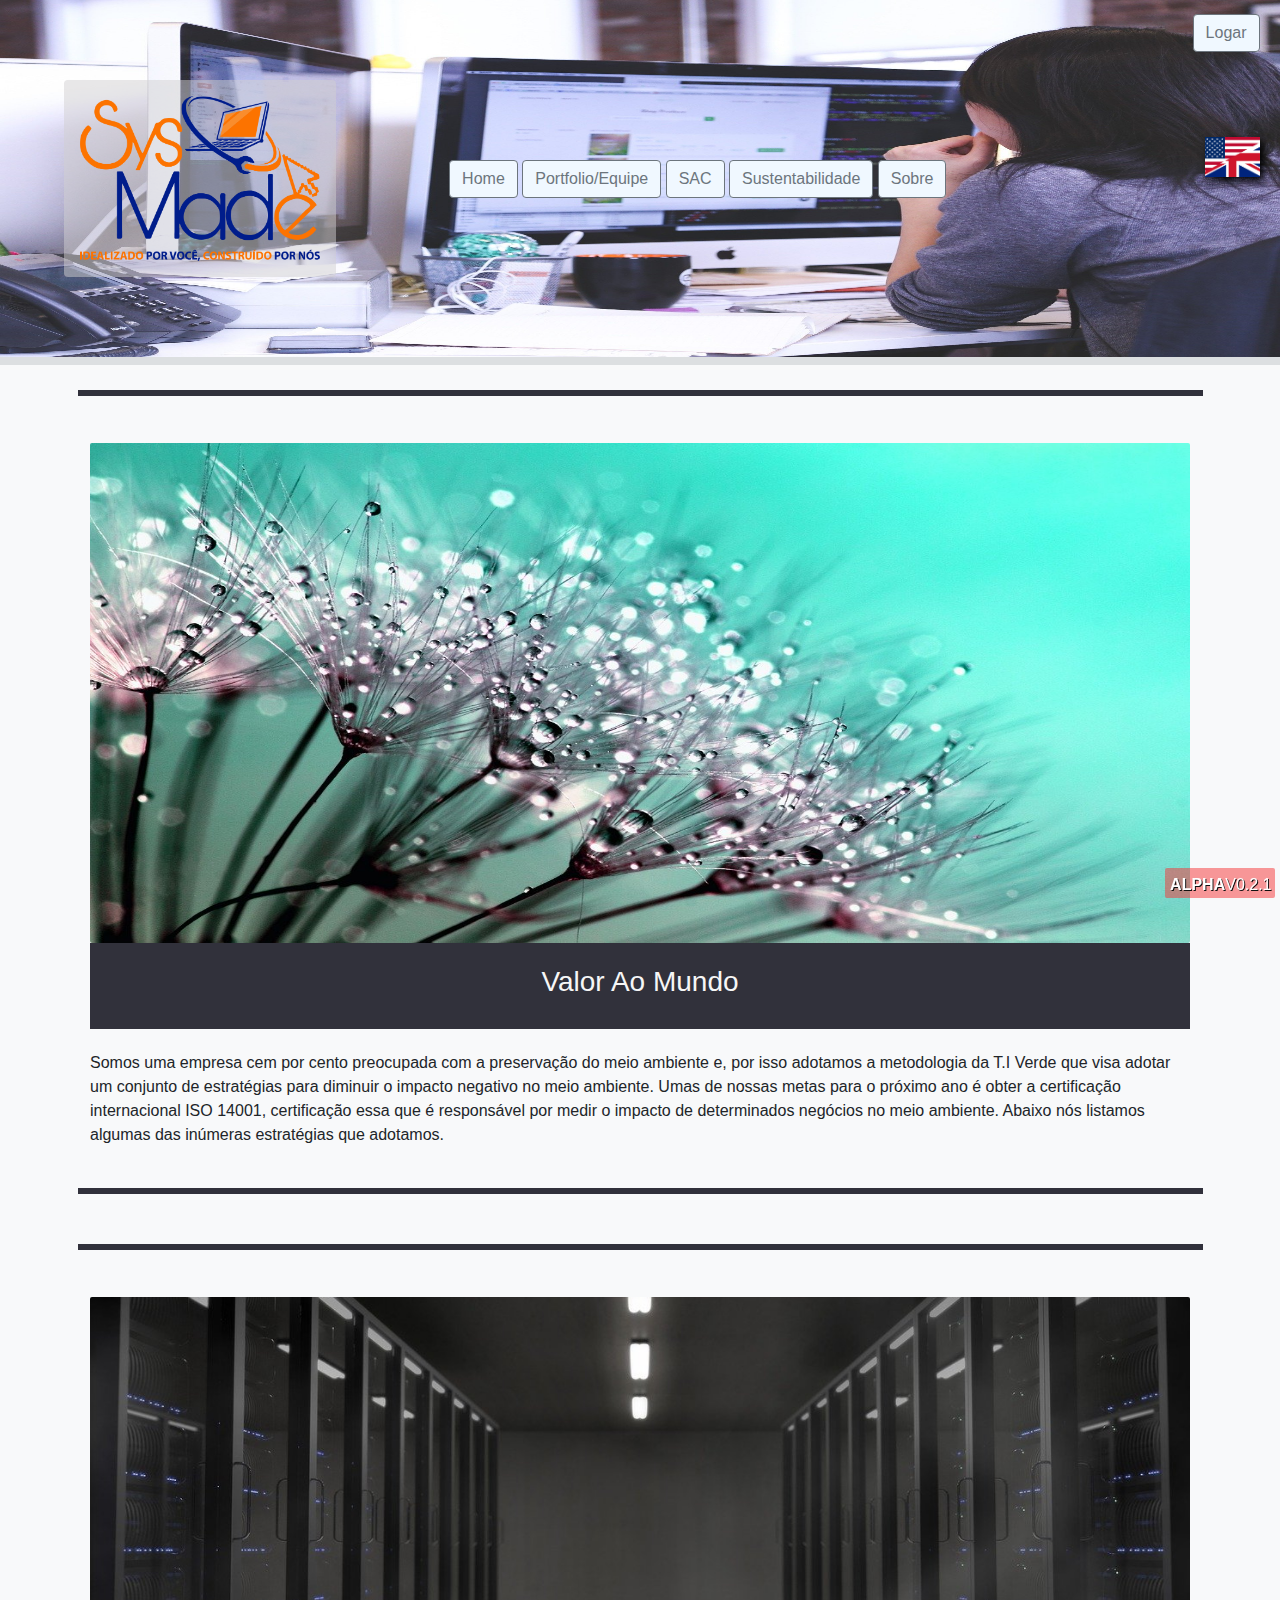
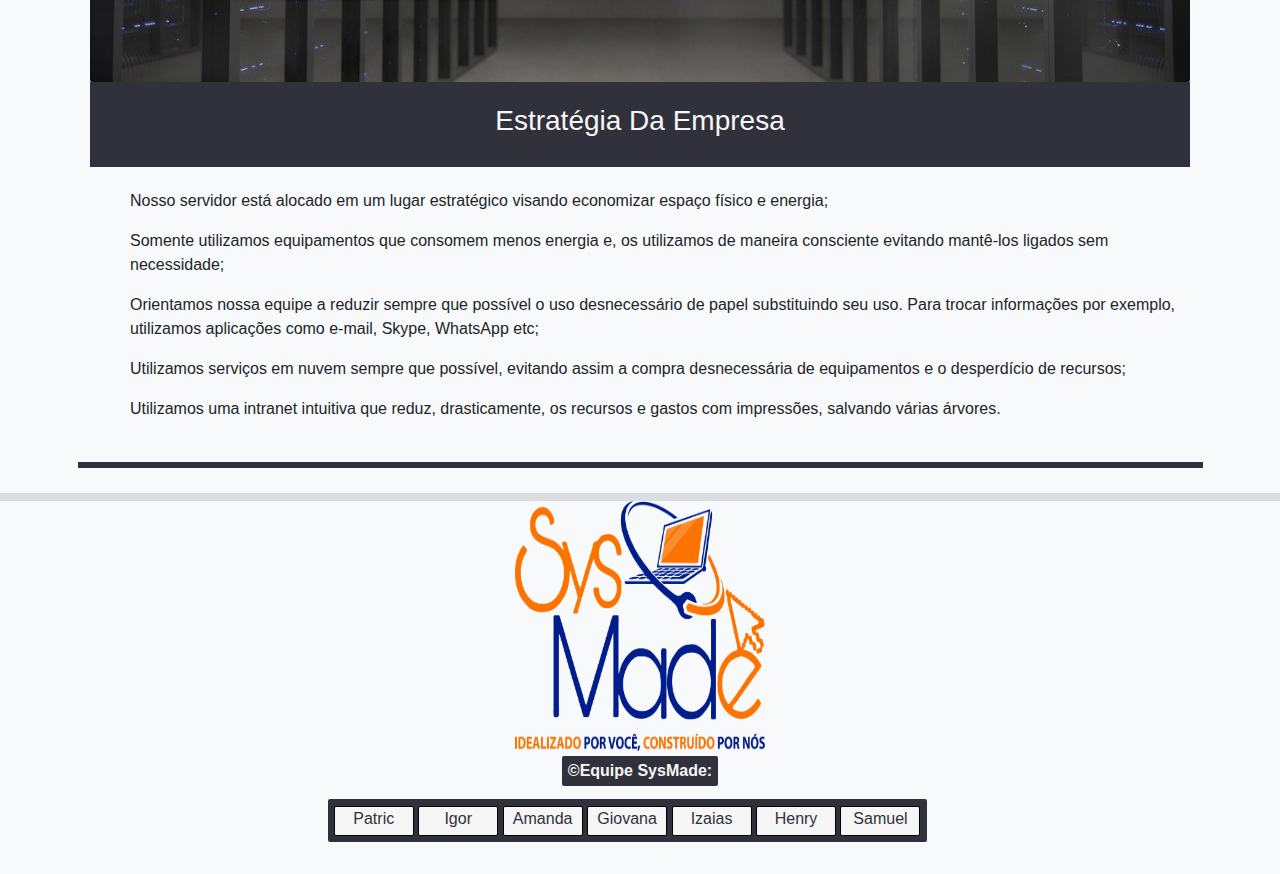
<file: Pages/Sustentabilidade.html>
<!DOCTYPE html>
<html>

<head>
    <title>Sobre</title>
    <meta charset="utf-8">
    <meta name="viewport" content="width=device-width, intial-scale=1.0">
    <link rel="stylesheet" href="../Css/bootstrap.css">
    <link rel="stylesheet" href="../Css/style.css">
    <link rel="stylesheet" href="../Css/styleResponsive.css">
    <script type="text/javascript" src="../Js/jquery-3.5.1.min.js"></script>
    <script type="text/javascript" src="../Js/jquery-3.0.0.js"></script>
</head>

<body class="bg-halfLight">
<!-- cabecario -->
<header class="container-fluid cabecario">

    <div class="logoTipo noMarPad d-inline-block my-3 p-3 rounded">
        <img class="#" src="../Img/logo/LogotipoNew.png" alt="logoTipo Empresa">
    </div>

    <nav class="menuNavegacao navResponse d-inline-block my-3 align-self-center">
        <ul id="linksMenu" class="noItens">
            <a href="../index.html" class="btn btn-outline-secondary buton">
                <li>Home</li>
            </a>
            <a href="../Pages/Portfolio_Equipe.html" class="btn btn-outline-secondary buton">
                <li>Portfolio/Equipe</li>
            </a>
            <a href="../Pages/SAC.html" class="btn btn-outline-secondary buton">
                <li>SAC</li>
            </a>
            <a href="#!" class="btn btn-outline-secondary buton">
                <li>Sustentabilidade</li>
            </a>
            <a href="../Pages/Sobre.html" class="btn btn-outline-secondary buton">
                <li>Sobre</li>
            </a>
            <a class="list-unstyled btn btn-outline-secondary buton loginRespon"
                href="../Pages/Login.html">Logar</a>
        </ul>
    </nav>

    <div class="login d-inline-block">
        <a class="list-unstyled buton" href="../Pages/Login.html"><button type="button"
                class="btn btn-outline-secondary buton">Logar</button></a>
    </div>

    <div class="menuRespBtn menuPso rounded"
        onclick="menuResponsivo(document.getElementsByTagName('header')[0], document.getElementsByTagName('div')[3], document.getElementsByTagName('img')[0])">
    </div>


    <div class="d-inline-block posiLangue" onclick="tradutor(4)">
        <div class="lenguagem"></div>
    </div>
</header>
<!--cabecarioFim-->

    <!-- Sustentabilidade -->
    <section class="container-fluid bg-light my-2">
        <div class="row">
            <div class="col">
                <article class="sustenInfo">

                    <figure>
                        <img src="../Img/imagens/natureza.jpg">

                        <figcaption>
                            <h3 class="tituloEnglish">Valor Ao Mundo</h3>
                        </figcaption>
                    </figure>

                    <p class="textEng">
                        Somos uma empresa cem por cento preocupada com a preservação do meio ambiente e, por isso
                        adotamos a metodologia da T.I Verde que visa adotar um conjunto de estratégias para diminuir o
                        impacto negativo no meio ambiente. Umas de nossas metas para o próximo ano é obter a
                        certificação internacional ISO 14001, certificação essa que é responsável por medir o impacto de
                        determinados negócios no meio ambiente. Abaixo nós listamos algumas das inúmeras estratégias que
                        adotamos.
                    </p>

                </article>
            </div>
        </div>

        <div class="row">
            <div class="col">
                <article class="sustenInfo">

                    <figure>
                        <img src="../Img/imagens/servidor.jpg">

                        <figcaption>
                            <h3 class="tituloEnglish">Estratégia Da Empresa</h3>
                        </figcaption>
                    </figure>

                    <ul class="estrategia">
                        <li>
                            <p class="textEng">Nosso servidor está alocado em um lugar estratégico visando
                                economizar espaço físico e energia;</p>
                        </li>
                        <li>
                            <p class="textEng">Somente utilizamos equipamentos que consomem menos energia e, os
                                utilizamos de maneira consciente evitando mantê-los ligados sem necessidade;</p>
                        </li>
                        <li>
                            <p class="textEng">Orientamos nossa equipe a reduzir sempre que possível o uso
                                desnecessário de papel substituindo seu uso. Para trocar informações por exemplo,
                                utilizamos aplicações como e-mail, Skype, WhatsApp etc;</p>
                        </li>
                        <li>
                            <p class="textEng">Utilizamos serviços em nuvem sempre que possível, evitando assim a
                                compra desnecessária de equipamentos e o desperdício de recursos;</p>
                        </li>
                        <li>
                            <p class="textEng">Utilizamos uma intranet intuitiva que reduz, drasticamente, os
                                recursos e gastos com impressões, salvando várias árvores.</p>
                        </li>
                    </ul>

                </article>
            </div>
        </div>
    </section>

    <!-- fim -->

    <!-- rodape -->
    <footer class="conteiner bg-light">

        <div class="row my-2 justify-content-center">

            <div class="col-6">
                <!-- logo empresa -->
                <div class="logoFooter text-center">
                    <img src="../Img/logo/LogotipoNew.png" width="250" height="250" alt="empresa_logo_transparente">
                </div>
                <!-- fim -->
            </div>
        </div>

        <div class="row justify-content-center">
            <div class="col-6">
                <!-- membros da equipe -->
                <div class="membros">
                    <p class="text-center">
                        <span class="mt-3">&copy;Equipe SysMade:</span>
                    <ul class="membrosLista text-center">
                        <li class="d-inline-block teste">Patric</li>
                        <li class="d-inline-block teste">Igor</li>
                        <li class="d-inline-block teste">Amanda</li>
                        <li class="d-inline-block teste">Giovana</li>
                        <li class="d-inline-block teste">Izaias</li>
                        <li class="d-inline-block teste">Henry</li>
                        <li class="d-inline-block teste">Samuel</li>
                    </ul>
                    </p>
                </div>
                <!-- fim -->
            </div>
        </div>
    </footer>

    <!-- version do sistema -->
    <div class="versao">
        <p><b>ALPHA</b>V0.2.1</p>
    </div>
    <!-- fim -->
</body>

<!-- Script bootstrap and Jquery -->
<script type="text/javascript" src="../Js/scriptTraducao.js"></script>
<script type="text/javascript" src="../Js/scriptStyle.js"></script>
<script type="text/javascript" src="../Js/bootstrap.js"></script>
<script type="text/javascript" src="../Js/bootstrap.min.js"></script>
<!--<script type="text/javascript" src="../Js/jquery-3.5.1.min.js"></script>
<script type="text/javascript" src="../Js/jquery-3.0.0.min.js"></script>-->

</html>
</file>
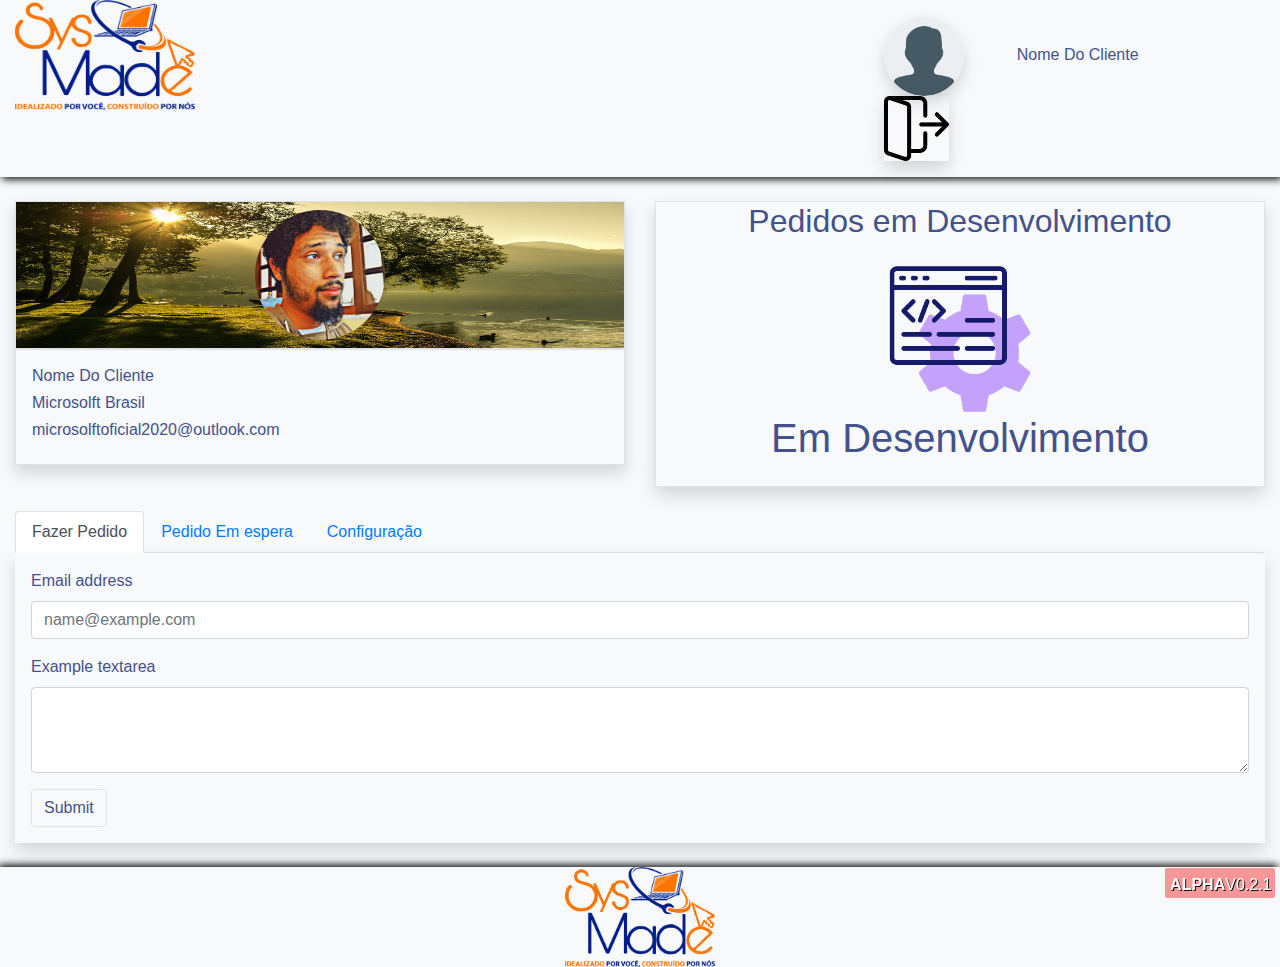
<file: PagesUser/userCliente.html>
<!DOCTYPE html>
<html>

<head>
    <title>User Cliente</title>
    <meta charset="utf-8">
    <!--<meta name="viewport" content="width=device-width, intial-scale=1.0">-->
    <link rel="stylesheet" href="../Css/bootstrap.css">
    <link rel="stylesheet" href="../Css/style.css">
    <link rel="stylesheet" href="../Css/bootstrap.css.map">
    <script type="text/javascript" src="../Js/jquery-3.5.1.min.js"></script>
    <script type="text/javascript" src="../Js/jquery-3.0.0.js"></script>
    <script type="text/javascript" src="../Js/bootstrap.js"></script>
    <script type="text/javascript" src="../Js/bootstrap.min.js"></script>
</head>

<body class="bg-light">
    <!--cabecarioUsuarioCliente-->
    <header class="container-fluid bg-light userBoxShadow">
        <div class="row justify-content-end">
            <div class="col-8 text-left">
                <div class="#">
                    <img class="#" src="../Img/logo/LogotipoNew.png" alt="logo_da_empresa" width="180" height="110">
                </div>
            </div>

            <div class="col">
                <div class="float-left p-3">
                    <img class="d-inline-block shadow rounded-circle" src="../Img/Icones/user.png" alt="foto_usuario"
                        width="80" height="80">

                    <h6 class="d-inline-block mx-5 textColorPadrao">Nome Do Cliente</h6>

                    <div class="btnSair d-inline-block shadow">
                        <img class="d-inline-block" src="../Img/Icones/sair.png" alt="foto_usuario"
                            style="cursor: pointer;">
                    </div>
                </div>

            </div>
        </div>
    </header>
    <!-- fimCabecario -->

    <!-- userDados -->
    <section class="container-fluid my-4">
        <div class="row my-3">
            <div class="col-6">
                <article class="dataUsuario p-0 shadow">
                    <div class="fotoUser p-2 text-center border">
                        <img class="bg-light rounded-circle" src="../Img/portfolio/patric.jpeg" alt="fotoUsuario">
                    </div>

                    <div class="dadosUser p-3 border textColorPadrao">
                        <h6>Nome Do Cliente</h6>

                        <h6>Microsolft Brasil</h6>

                        <h6>microsolftoficial2020@outlook.com</h6>
                    </div>
                </article>
            </div>

            <div class="col-6">
                <article class="dadosPedidos border shadow">
                    <h2 class="text-center textColorPadrao">Pedidos em Desenvolvimento</h2>

                    <div class="listaPedidos my-4 text-center">
                        <img src="../Img/Icones/web-development.png" alt="emDesenvolvimento">
                        <h1 class="text-center textColorPadrao">Em Desenvolvimento</h1>
                    </div>

                </article>
            </div>
        </div>
    </section>
    <!-- fimUserDados -->

    <!-- funcaoUsuario -->
    <section class="container-fluid bg-light">

        <!-- tablist -->
        <ul class="nav nav-tabs" id="myTab" role="tablist">
            <li class="nav-item" role="presentation">
                <a class="nav-link active" id="home-tab" data-toggle="tab" href="#home" role="tab" aria-controls="home"
                    aria-selected="true">Fazer Pedido</a>
            </li>
            <li class="nav-item" role="presentation">
                <a class="nav-link" id="profile-tab" data-toggle="tab" href="#profile" role="tab"
                    aria-controls="profile" aria-selected="false">Pedido Em espera</a>
            </li>
            <li class="nav-item" role="presentation">
                <a class="nav-link" id="contact-tab" data-toggle="tab" href="#contact" role="tab"
                    aria-controls="contact" aria-selected="false">Configuração</a>
            </li>
        </ul>
        <div class="tab-content shadow border-top-0 p-3 textColorPadrao" id="myTabContent">

            <div class="tab-pane fade show active" id="home" role="tabpanel" aria-labelledby="home-tab">
                <form>
                    <div class="form-group">
                        <label for="exampleFormControlInput1">Email address</label>
                        <input type="email" class="form-control" id="exampleFormControlInput1"
                            placeholder="name@example.com">
                    </div>

                    <div class="form-group">
                        <label for="exampleFormControlTextarea1">Example textarea</label>
                        <textarea class="form-control" id="exampleFormControlTextarea1" rows="3"></textarea>
                    </div>

                    <button type="submit" class="btn btn-light border textColorPadrao">Submit</button>

                </form>
            </div>

            <div class="tab-pane fade p-3" id="profile" role="tabpanel" aria-labelledby="profile-tab">
                <h1 class="text-center">Em Desenvolvimento</h1>
            </div>

            <div class="tab-pane fade p-3" id="contact" role="tabpanel" aria-labelledby="contact-tab">
                <h1 class="text-center">Em Desenvolvimento</h1>
            </div>
        </div>
        <!-- fimTablist -->
    </section>
    <!-- fimFuncaoUsuario -->

    <!--rodapé-->
    <footer class="container-fluid bg-light userBoxShadowTop mt-4">
        <div class="row justify-content-center">
            <div class="col-6 text-center">
                <img class="#" src="../Img/logo/LogotipoNew.png" alt="logo_da_empresa" width="150" height="100">
            </div>
        </div>
    </footer>
    <!-- fimRodapé -->

    <!-- version do sistema -->
    <div class="versao">
        <p><b>ALPHA</b>V0.2.1</p>
    </div>
    <!-- fim -->
</body>

</html>
</file>
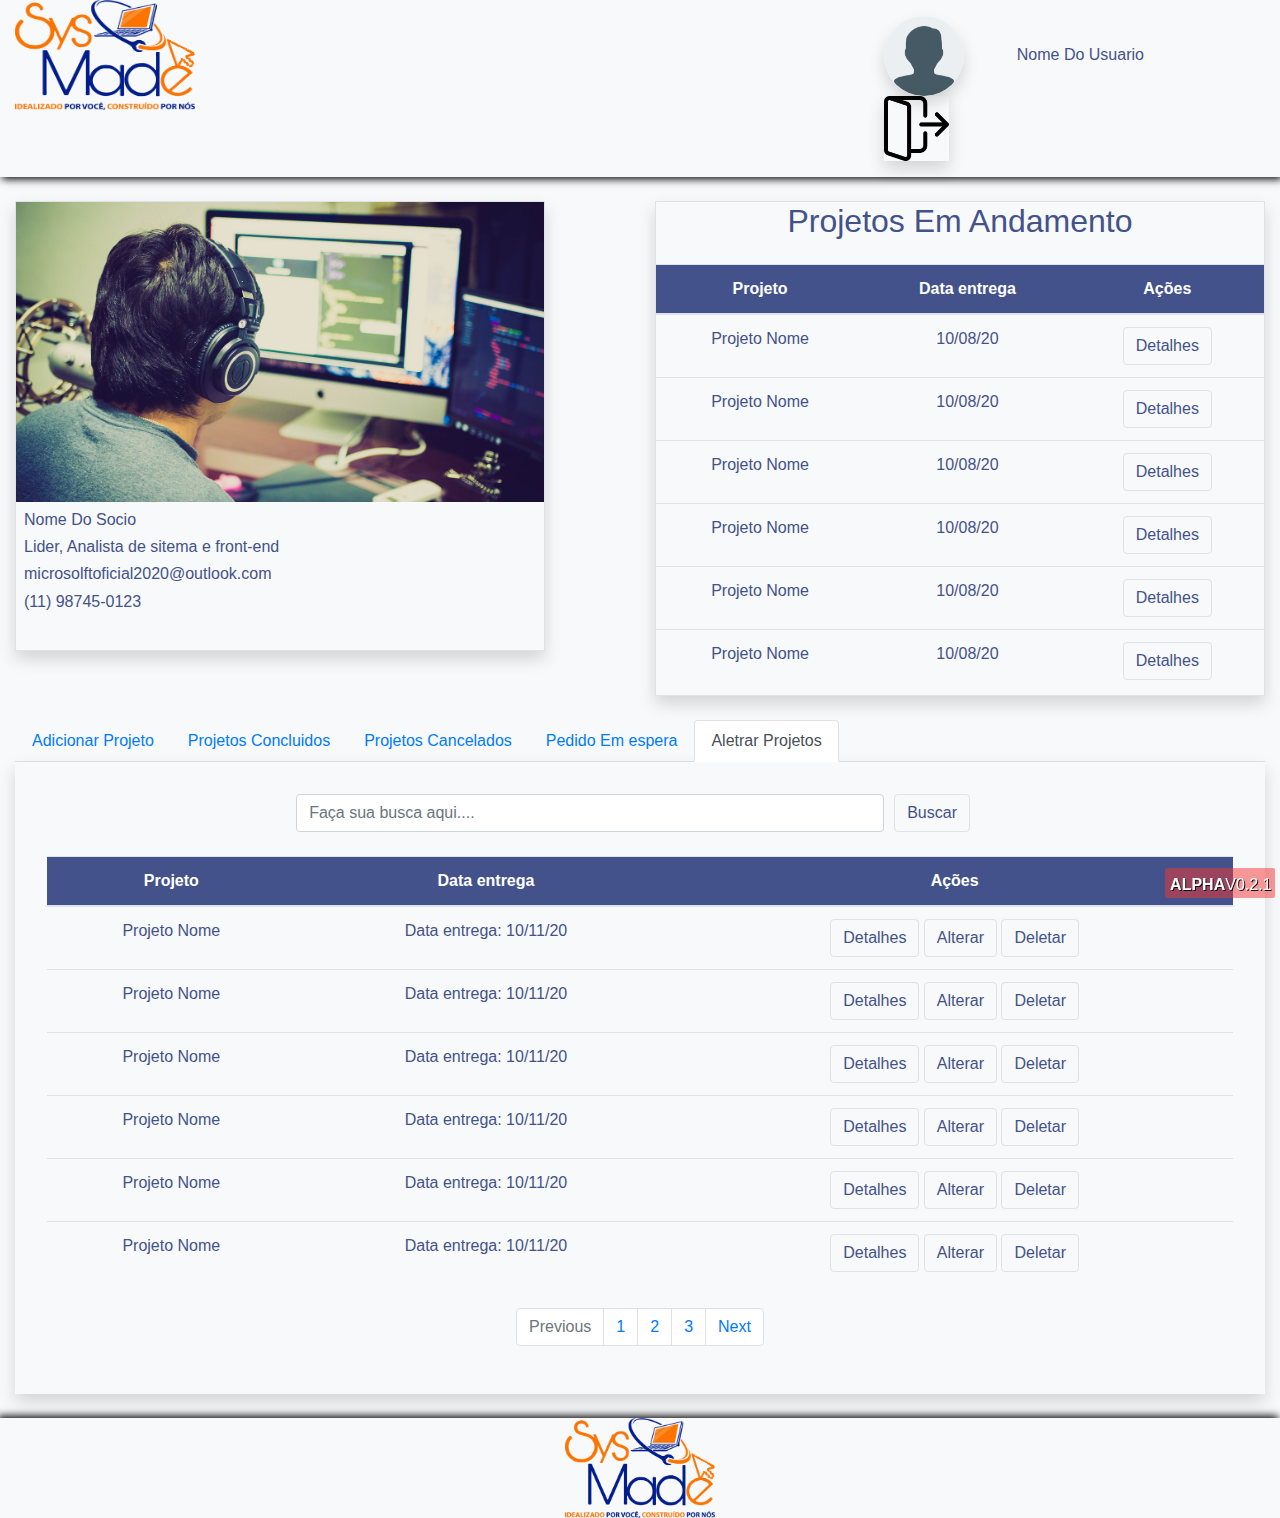
<file: PagesUser/userSocio.html>
<!DOCTYPE html>
<html>

<head>
    <title>User Socio</title>
    <meta charset="utf-8">
    <!--<meta name="viewport" content="width=device-width, intial-scale=1.0">-->
    <link rel="stylesheet" href="../Css/bootstrap.css">
    <link rel="stylesheet" href="../Css/style.css">
    <link rel="stylesheet" href="../Css/bootstrap.css.map">
    <script type="text/javascript" src="../Js/jquery-3.5.1.min.js"></script>
    <script type="text/javascript" src="../Js/jquery-3.0.0.js"></script>
    <script type="text/javascript" src="../Js/bootstrap.js"></script>
    <script type="text/javascript" src="../Js/bootstrap.min.js"></script>
</head>

<body class="bg-light">
    <!--cabecarioUsuarioCliente-->
    <header class="container-fluid bg-light userBoxShadow">
        <div class="row justify-content-end">
            <div class="col-8 text-left">
                <div class="#">
                    <img class="#" src="../Img/logo/LogotipoNew.png" alt="logo_da_empresa" width="180" height="110">
                </div>
            </div>

            <div class="col">
                <div class="float-left p-3">
                    <img class="d-inline-block shadow rounded-circle" src="../Img/Icones/user.png" alt="foto_usuario"
                        width="80" height="80">

                    <h6 class="d-inline-block mx-5 textColorPadrao">Nome Do Usuario</h6>

                    <div class="btnSair d-inline-block shadow">
                        <img class="d-inline-block" src="../Img/Icones/sair.png" alt="foto_usuario"
                            style="cursor: pointer;">
                    </div>
                </div>

            </div>
        </div>
    </header>
    <!-- fimCabecario -->

    <!-- socioDados -->
    <section class="container-fluid my-4">
        <div class="row">
            <div class="col-6">
                <article class="dataSocio border shadow">

                    <div class="fotoUserSocio text-center"></div>

                    <div class="dadosUserSocio p-2 textColorPadrao bg-light">
                        <h6>Nome Do Socio</h6>

                        <h6>Lider, Analista de sitema e front-end</h6>

                        <h6>microsolftoficial2020@outlook.com</h6>

                        <h6>(11) 98745-0123</h6>
                    </div>
                </article>
            </div>

            <div class="col-6">
                <article class="dadosProjeto border shadow">
                    <h2 class="text-center textColorPadrao">Projetos Em Andamento</h2>

                    <div class="listaProjeto my-4 text-center">
                        <table class="table">
                            <thead class="#" style="background-color: #43528A; color: white;">
                                <tr>
                                    <th scope="col">Projeto</th>
                                    <th scope="col">Data entrega</th>
                                    <th scope="col">Ações</th>
                                </tr>
                            </thead>
                            <tbody class="textColorPadrao">

                                <tr>
                                    <td>Projeto Nome</td>
                                    <td>10/08/20</td>
                                    <td><button type="submit"
                                            class="btn btn-light border textColorPadrao">Detalhes</button></td>
                                </tr>

                                <tr>
                                    <td>Projeto Nome</td>
                                    <td>10/08/20</td>
                                    <td><button type="submit"
                                            class="btn btn-light border textColorPadrao">Detalhes</button></td>
                                </tr>

                                <tr>
                                    <td>Projeto Nome</td>
                                    <td>10/08/20</td>
                                    <td><button type="submit"
                                            class="btn btn-light border textColorPadrao">Detalhes</button></td>
                                </tr>

                                <tr>
                                    <td>Projeto Nome</td>
                                    <td>10/08/20</td>
                                    <td><button type="submit"
                                            class="btn btn-light border textColorPadrao">Detalhes</button></td>
                                </tr>

                                <tr>
                                    <td>Projeto Nome</td>
                                    <td>10/08/20</td>
                                    <td><button type="submit"
                                            class="btn btn-light border textColorPadrao">Detalhes</button></td>
                                </tr>

                                <tr>
                                    <td>Projeto Nome</td>
                                    <td>10/08/20</td>
                                    <td><button type="submit"
                                            class="btn btn-light border textColorPadrao">Detalhes</button></td>
                                </tr>
                            </tbody>
                        </table>
                    </div>

                </article>
            </div>
        </div>
    </section>
    <!-- fimSocioDados -->

    <!-- funcaoUsuario -->
    <section class="container-fluid bg-light">
        <div class="row">
            <div class="col">
                <!-- tablist -->
                <ul class="nav nav-tabs" id="myTab" role="tablist">
                    <li class="nav-item" role="presentation">
                        <a class="nav-link" id="home-tab" data-toggle="tab" href="#addProjeto" role="tab"
                            aria-controls="home" aria-selected="true">Adicionar Projeto</a>
                    </li>

                    <li class="nav-item" role="presentation">
                        <a class="nav-link" id="profile-tab" data-toggle="tab" href="#complProjeto" role="tab"
                            aria-controls="profile" aria-selected="false">Projetos Concluidos</a>
                    </li>

                    <li class="nav-item" role="presentation">
                        <a class="nav-link" id="profile-tab" data-toggle="tab" href="#cancelProjeto" role="tab"
                            aria-controls="profile" aria-selected="false">Projetos Cancelados</a>
                    </li>

                    <li class="nav-item" role="presentation">
                        <a class="nav-link" id="profile-tab" data-toggle="tab" href="#esperaPedido" role="tab"
                            aria-controls="profile" aria-selected="false">Pedido Em espera</a>
                    </li>

                    <li class="nav-item" role="presentation">
                        <a class="nav-link active" id="contact-tab" data-toggle="tab" href="#updateProjeto" role="tab"
                            aria-controls="contact" aria-selected="false">Aletrar Projetos</a>
                    </li>
                </ul>

                <!-- adicionarProjeto -->
                <div class="tab-content shadow border-top-0 p-3 textColorPadrao" id="myTabContent">

                    <div class="tab-pane fade" id="addProjeto" role="tabpanel" aria-labelledby="home-tab">
                        <form>
                            <div class="form-row">
                                <div class="form-group col-md-6">
                                    <label for="exampleFormControlInput1">Nome Do Projeto</label>
                                    <input type="text" class="form-control" id="exampleFormControlInput1"
                                        placeholder="exemplo name: adminiscar">
                                </div>

                                <div class="form-group col-md-6">
                                    <label for="exampleFormControlInput1">Data Entrega</label>
                                    <input type="date" class="form-control" id="exampleFormControlInput1"
                                        placeholder="name@example.com">
                                </div>
                            </div>

                            <div class="form-row">
                                <div class="form-group col-md-6">
                                    <label for="exampleFormControlInput1">Horas Estimadas</label>
                                    <input type="text" class="form-control" id="exampleFormControlInput1"
                                        placeholder="exemplo name: adminiscar">
                                </div>
                            </div>

                            <div class="form-group">
                                <label for="exampleFormControlTextarea1">Descrição Do Projeto</label>
                                <textarea class="form-control" id="exampleFormControlTextarea1" rows="3"></textarea>
                            </div>

                            <div class="form-row justify-content-center">
                                <div class="form-group col-md-1">
                                    <button type="submit"
                                        class="btn btn-light border textColorPadrao">Registrar</button>
                                </div>
                            </div>
                        </form>
                    </div>

                    <!-- ProjetoCompleto -->
                    <div class="tab-pane fade p-3" id="complProjeto" role="tabpanel" aria-labelledby="profile-tab">

                        <!-- buscaProjeto -->
                        <form>
                            <div class="form-row justify-content-center">
                                <div class="col-6">
                                    <input type="text" class="form-control" placeholder="Faça sua busca aqui....">
                                </div>
                                <div class="col-1">
                                    <button type="submit" class="btn btn-light border textColorPadrao">Buscar</button>
                                </div>
                            </div>
                        </form>
                        <!-- fimBuscaProjeto -->

                        <!-- resultados-->
                        <div class="listaProjeto my-4 text-center">
                            <table class="table">
                                <thead class="#" style="background-color: #43528A; color: white;">
                                    <tr>
                                        <th scope="col">Projeto</th>
                                        <th scope="col">Status</th>
                                        <th scope="col">Ações</th>
                                    </tr>
                                </thead>
                                <tbody class="textColorPadrao">

                                    <tr>
                                        <td>Projeto Nome</td>
                                        <td class="text-success">Finalizado: 12/09/20</td>
                                        <td><button type="submit"
                                                class="btn btn-light border textColorPadrao">Detalhes</button></td>
                                    </tr>

                                    <tr>
                                        <td>Projeto Nome</td>
                                        <td class="text-success">Finalizado: 12/09/20</td>
                                        <td><button type="submit"
                                                class="btn btn-light border textColorPadrao">Detalhes</button></td>
                                    </tr>

                                    <tr>
                                        <td>Projeto Nome</td>
                                        <td class="text-success">Finalizado: 12/09/20</td>
                                        <td><button type="submit"
                                                class="btn btn-light border textColorPadrao">Detalhes</button></td>
                                    </tr>

                                    <tr>
                                        <td>Projeto Nome</td>
                                        <td class="text-success">Finalizado: 12/09/20</td>
                                        <td><button type="submit"
                                                class="btn btn-light border textColorPadrao">Detalhes</button></td>
                                    </tr>

                                    <tr>
                                        <td>Projeto Nome</td>
                                        <td class="text-success">Finalizado: 12/09/20</td>
                                        <td><button type="submit"
                                                class="btn btn-light border textColorPadrao">Detalhes</button></td>
                                    </tr>

                                    <tr>
                                        <td>Projeto Nome</td>
                                        <td class="text-success">Finalizado: 12/09/20</td>
                                        <td><button type="submit"
                                                class="btn btn-light border textColorPadrao">Detalhes</button></td>
                                    </tr>
                                </tbody>
                            </table>
                        </div>

                        <!-- fimResultados -->

                        <!-- paginacao -->
                        <nav aria-label="Page navigation example">
                            <ul class="pagination justify-content-center">

                                <li class="page-item disabled">
                                    <a class="page-link" href="#" tabindex="-1" aria-disabled="true">Previous</a>
                                </li>

                                <li class="page-item"><a class="page-link" href="#">1</a></li>
                                <li class="page-item"><a class="page-link" href="#">2</a></li>
                                <li class="page-item"><a class="page-link" href="#">3</a></li>

                                <li class="page-item">
                                    <a class="page-link" href="#">Next</a>
                                </li>
                            </ul>
                        </nav>
                        <!-- fimPaginacao -->
                    </div>

                    <!-- ProjetoCancelados -->
                    <div class="tab-pane fade p-3" id="cancelProjeto" role="tabpanel" aria-labelledby="contact-tab">
                        <!-- buscaProjeto -->
                        <form>
                            <div class="form-row justify-content-center">
                                <div class="col-6">
                                    <input type="text" class="form-control" placeholder="Faça sua busca aqui....">
                                </div>
                                <div class="col-1">
                                    <button type="submit" class="btn btn-light border textColorPadrao">Buscar</button>
                                </div>
                            </div>
                        </form>
                        <!-- fimBuscaProjeto -->

                        <!-- resultados-->
                        <div class="listaProjeto my-4 text-center">
                            <table class="table">
                                <thead class="#" style="background-color: #43528A; color: white;">
                                    <tr>
                                        <th scope="col">Projeto</th>
                                        <th scope="col">Motivo</th>
                                        <th scope="col">Ações</th>
                                    </tr>
                                </thead>
                                <tbody class="textColorPadrao">

                                    <tr>
                                        <td>Projeto Nome</td>
                                        <td class="text-danger">Falta de Recurso</td>
                                        <td><button type="submit"
                                                class="btn btn-light border textColorPadrao">Detalhes</button></td>
                                    </tr>

                                    <tr>
                                        <td>Projeto Nome</td>
                                        <td class="text-danger">Falta de Recurso</td>
                                        <td><button type="submit"
                                                class="btn btn-light border textColorPadrao">Detalhes</button></td>
                                    </tr>

                                    <tr>
                                        <td>Projeto Nome</td>
                                        <td class="text-danger">Falta de Recurso</td>
                                        <td><button type="submit"
                                                class="btn btn-light border textColorPadrao">Detalhes</button></td>
                                    </tr>

                                    <tr>
                                        <td>Projeto Nome</td>
                                        <td class="text-danger">Falta de Recurso</td>
                                        <td><button type="submit"
                                                class="btn btn-light border textColorPadrao">Detalhes</button></td>
                                    </tr>

                                    <tr>
                                        <td>Projeto Nome</td>
                                        <td class="text-danger">Falta de Recurso</td>
                                        <td><button type="submit"
                                                class="btn btn-light border textColorPadrao">Detalhes</button></td>
                                    </tr>

                                    <tr>
                                        <td>Projeto Nome</td>
                                        <td class="text-danger">Falta de Recurso</td>
                                        <td><button type="submit"
                                                class="btn btn-light border textColorPadrao">Detalhes</button></td>
                                    </tr>
                                </tbody>
                            </table>
                        </div>

                        <!-- fimResultados -->

                        <!-- paginacao -->
                        <nav aria-label="Page navigation example">
                            <ul class="pagination justify-content-center">

                                <li class="page-item disabled">
                                    <a class="page-link" href="#" tabindex="-1" aria-disabled="true">Previous</a>
                                </li>

                                <li class="page-item"><a class="page-link" href="#">1</a></li>
                                <li class="page-item"><a class="page-link" href="#">2</a></li>
                                <li class="page-item"><a class="page-link" href="#">3</a></li>

                                <li class="page-item">
                                    <a class="page-link" href="#">Next</a>
                                </li>
                            </ul>
                        </nav>
                        <!-- fimPaginacao -->
                    </div>

                    <!-- PedidosEmEspera -->
                    <div class="tab-pane p-3" id="esperaPedido" role="tabpanel" aria-labelledby="contact-tab">
                        <!-- buscaProjeto -->
                        <form>
                            <div class="form-row justify-content-center">
                                <div class="col-6">
                                    <input type="text" class="form-control" placeholder="Faça sua busca aqui....">
                                </div>
                                <div class="col-1">
                                    <button type="submit" class="btn btn-light border textColorPadrao">Buscar</button>
                                </div>
                            </div>
                        </form>
                        <!-- fimBuscaProjeto -->

                        <!-- resultados-->
                        <div class="listaProjeto my-4 text-center">
                            <table class="table">
                                <thead class="#" style="background-color: #43528A; color: white;">
                                    <tr>
                                        <th scope="col">Projeto</th>
                                        <th scope="col">Data entrega</th>
                                        <th scope="col">Ações</th>
                                    </tr>
                                </thead>
                                <tbody class="textColorPadrao">

                                    <tr>
                                        <td>Projeto Nome</td>
                                        <td>Data entrega: 10/11/20</td>
                                        <td>
                                            <button type="submit"
                                                class="btn btn-light border textColorPadrao">Detalhes</button>
                                            <button type="submit"
                                                class="btn btn-light border textColorPadrao">Aceitar</button>
                                            <button type="submit"
                                                class="btn btn-light border textColorPadrao">Recusar</button>
                                        </td>
                                    </tr>

                                    <tr>
                                        <td>Projeto Nome</td>
                                        <td>Data entrega: 10/11/20</td>
                                        <td>
                                            <button type="submit"
                                                class="btn btn-light border textColorPadrao">Detalhes</button>
                                            <button type="submit"
                                                class="btn btn-light border textColorPadrao">Aceitar</button>
                                            <button type="submit"
                                                class="btn btn-light border textColorPadrao">Recusar</button>
                                        </td>
                                    </tr>

                                    <tr>
                                        <td>Projeto Nome</td>
                                        <td>Data entrega: 10/11/20</td>
                                        <td>
                                            <button type="submit"
                                                class="btn btn-light border textColorPadrao">Detalhes</button>
                                            <button type="submit"
                                                class="btn btn-light border textColorPadrao">Aceitar</button>
                                            <button type="submit"
                                                class="btn btn-light border textColorPadrao">Recusar</button>
                                        </td>
                                    </tr>

                                    <tr>
                                        <td>Projeto Nome</td>
                                        <td>Data entrega: 10/11/20</td>
                                        <td>
                                            <button type="submit"
                                                class="btn btn-light border textColorPadrao">Detalhes</button>
                                            <button type="submit"
                                                class="btn btn-light border textColorPadrao">Aceitar</button>
                                            <button type="submit"
                                                class="btn btn-light border textColorPadrao">Recusar</button>
                                        </td>
                                    </tr>

                                    <tr>
                                        <td>Projeto Nome</td>
                                        <td>Data entrega: 10/11/20</td>
                                        <td>
                                            <button type="submit"
                                                class="btn btn-light border textColorPadrao">Detalhes</button>
                                            <button type="submit"
                                                class="btn btn-light border textColorPadrao">Aceitar</button>
                                            <button type="submit"
                                                class="btn btn-light border textColorPadrao">Recusar</button>
                                        </td>
                                    </tr>

                                    <tr>
                                        <td>Projeto Nome</td>
                                        <td>Data entrega: 10/11/20</td>
                                        <td>
                                            <button type="submit"
                                                class="btn btn-light border textColorPadrao">Detalhes</button>
                                            <button type="submit"
                                                class="btn btn-light border textColorPadrao">Aceitar</button>
                                            <button type="submit"
                                                class="btn btn-light border textColorPadrao">Recusar</button>
                                        </td>
                                    </tr>
                                </tbody>
                            </table>
                        </div>

                        <!-- fimResultados -->

                        <!-- paginacao -->
                        <nav aria-label="Page navigation example">
                            <ul class="pagination justify-content-center">

                                <li class="page-item disabled">
                                    <a class="page-link" href="#" tabindex="-1" aria-disabled="true">Previous</a>
                                </li>

                                <li class="page-item"><a class="page-link" href="#">1</a></li>
                                <li class="page-item"><a class="page-link" href="#">2</a></li>
                                <li class="page-item"><a class="page-link" href="#">3</a></li>

                                <li class="page-item">
                                    <a class="page-link" href="#">Next</a>
                                </li>
                            </ul>
                        </nav>
                        <!-- fimPaginacao -->
                    </div>

                    <!-- PedidosUpdate -->
                    <div class="tab-pane fade show active p-3" id="updateProjeto" role="tabpanel"
                        aria-labelledby="contact-tab">
                        <!-- buscaProjeto -->
                        <form>
                            <div class="form-row justify-content-center">
                                <div class="col-6">
                                    <input type="text" class="form-control" placeholder="Faça sua busca aqui....">
                                </div>
                                <div class="col-1">
                                    <button type="submit" class="btn btn-light border textColorPadrao">Buscar</button>
                                </div>
                            </div>
                        </form>
                        <!-- fimBuscaProjeto -->

                        <!-- resultados-->
                        <div class="listaProjeto my-4 text-center">
                            <table class="table">
                                <thead class="#" style="background-color: #43528A; color: white;">
                                    <tr>
                                        <th scope="col">Projeto</th>
                                        <th scope="col">Data entrega</th>
                                        <th scope="col">Ações</th>
                                    </tr>
                                </thead>
                                <tbody class="textColorPadrao">

                                    <tr>
                                        <td>Projeto Nome</td>
                                        <td>Data entrega: 10/11/20</td>
                                        <td>
                                            <button type="submit"
                                                class="btn btn-light border textColorPadrao">Detalhes</button>
                                            <button type="submit" class="btn btn-light border textColorPadrao"
                                                data-toggle="modal" data-target="#alterarProjeto">Alterar</button>
                                            <button type="submit"
                                                class="btn btn-light border textColorPadrao">Deletar</button>
                                        </td>
                                    </tr>

                                    <tr>
                                        <td>Projeto Nome</td>
                                        <td>Data entrega: 10/11/20</td>
                                        <td>
                                            <button type="submit"
                                                class="btn btn-light border textColorPadrao">Detalhes</button>
                                            <button type="submit" class="btn btn-light border textColorPadrao"
                                                data-toggle="modal" data-target="#alterarProjeto">Alterar</button>
                                            <button type="submit"
                                                class="btn btn-light border textColorPadrao">Deletar</button>
                                        </td>
                                    </tr>

                                    <tr>
                                        <td>Projeto Nome</td>
                                        <td>Data entrega: 10/11/20</td>
                                        <td>
                                            <button type="submit"
                                                class="btn btn-light border textColorPadrao">Detalhes</button>
                                            <button type="submit" class="btn btn-light border textColorPadrao"
                                                data-toggle="modal" data-target="#alterarProjeto">Alterar</button>
                                            <button type="submit"
                                                class="btn btn-light border textColorPadrao">Deletar</button>
                                        </td>
                                    </tr>

                                    <tr>
                                        <td>Projeto Nome</td>
                                        <td>Data entrega: 10/11/20</td>
                                        <td>
                                            <button type="submit"
                                                class="btn btn-light border textColorPadrao">Detalhes</button>
                                            <button type="submit" class="btn btn-light border textColorPadrao"
                                                data-toggle="modal" data-target="#alterarProjeto">Alterar</button>
                                            <button type="submit"
                                                class="btn btn-light border textColorPadrao">Deletar</button>
                                        </td>
                                    </tr>

                                    <tr>
                                        <td>Projeto Nome</td>
                                        <td>Data entrega: 10/11/20</td>
                                        <td>
                                            <button type="submit"
                                                class="btn btn-light border textColorPadrao">Detalhes</button>
                                            <button type="submit" class="btn btn-light border textColorPadrao"
                                                data-toggle="modal" data-target="#alterarProjeto">Alterar</button>
                                            <button type="submit"
                                                class="btn btn-light border textColorPadrao">Deletar</button>
                                        </td>
                                    </tr>

                                    <tr>
                                        <td>Projeto Nome</td>
                                        <td>Data entrega: 10/11/20</td>
                                        <td>
                                            <button type="submit"
                                                class="btn btn-light border textColorPadrao">Detalhes</button>
                                            <button type="submit" class="btn btn-light border textColorPadrao"
                                                data-toggle="modal" data-target="#alterarProjeto">Alterar</button>
                                            <button type="submit"
                                                class="btn btn-light border textColorPadrao">Deletar</button>
                                        </td>
                                    </tr>
                                </tbody>
                            </table>
                        </div>

                        <!-- fimResultados -->

                        <!-- paginacao -->
                        <nav aria-label="Page navigation example">
                            <ul class="pagination justify-content-center">

                                <li class="page-item disabled">
                                    <a class="page-link" href="#" tabindex="-1" aria-disabled="true">Previous</a>
                                </li>

                                <li class="page-item"><a class="page-link" href="#">1</a></li>
                                <li class="page-item"><a class="page-link" href="#">2</a></li>
                                <li class="page-item"><a class="page-link" href="#">3</a></li>

                                <li class="page-item">
                                    <a class="page-link" href="#">Next</a>
                                </li>
                            </ul>
                        </nav>
                        <!-- fimPaginacao -->
                    </div>

                </div>
                <!-- fimTablist -->
            </div>
        </div>
    </section>
    <!-- fimFuncaoUsuario -->

    <!--Modal-->
    <div class="modal fade textColorPadrao" id="alterarProjeto" tabindex="-1" aria-labelledby="alterarProjeto" aria-hidden="true">
        <div class="modal-dialog">
            <div class="modal-content">
                <div class="modal-header">
                    <h5 class="modal-title" id="alterarProjeto">Alterar Projeto</h5>
                    <button type="button" class="close" data-dismiss="modal" aria-label="Close">
                        <span aria-hidden="true">&times;</span>
                    </button>
                </div>

                <div class="modal-body">
                    <form>
                        <div class="form-row">
                            <div class="form-group col-md-6">
                                <label for="exampleFormControlInput1">Nome Do Projeto</label>
                                <input type="text" class="form-control" id="exampleFormControlInput1"
                                    placeholder="exemplo name: adminiscar">
                            </div>

                            <div class="form-group col-md-6">
                                <label for="exampleFormControlInput1">Data Entrega</label>
                                <input type="date" class="form-control" id="exampleFormControlInput1"
                                    placeholder="name@example.com">
                            </div>
                        </div>

                        <div class="form-row">
                            <div class="form-group col-md-6">
                                <label for="exampleFormControlInput1">Horas Estimadas</label>
                                <input type="text" class="form-control" id="exampleFormControlInput1"
                                    placeholder="exemplo name: adminiscar">
                            </div>
                        </div>

                        <div class="form-group">
                            <label for="exampleFormControlTextarea1">Descrição Do Projeto</label>
                            <textarea class="form-control" id="exampleFormControlTextarea1" rows="3"></textarea>
                        </div>

                </div>

                <div class="modal-footer">
                    <button type="button" class="btn btn-secondary" data-dismiss="modal">Close</button>
                    <button type="button" class="btn btn-primary">Save changes</button>
                </div>

                </form>
            </div>
        </div>
    </div>

    <!-- fim -->

    <!--rodapé-->
    <footer class="container-fluid bg-light userBoxShadowTop mt-4">
        <div class="row justify-content-center">
            <div class="col-6 text-center">
                <img class="#" src="../Img/logo/LogotipoNew.png" alt="logo_da_empresa" width="150" height="100">
            </div>
        </div>
    </footer>
    <!-- fimRodapé -->

    <!-- version do sistema -->
    <div class="versao">
        <p><b>ALPHA</b>V0.2.1</p>
    </div>
    <!-- fim -->
</body>

</html>
</file>
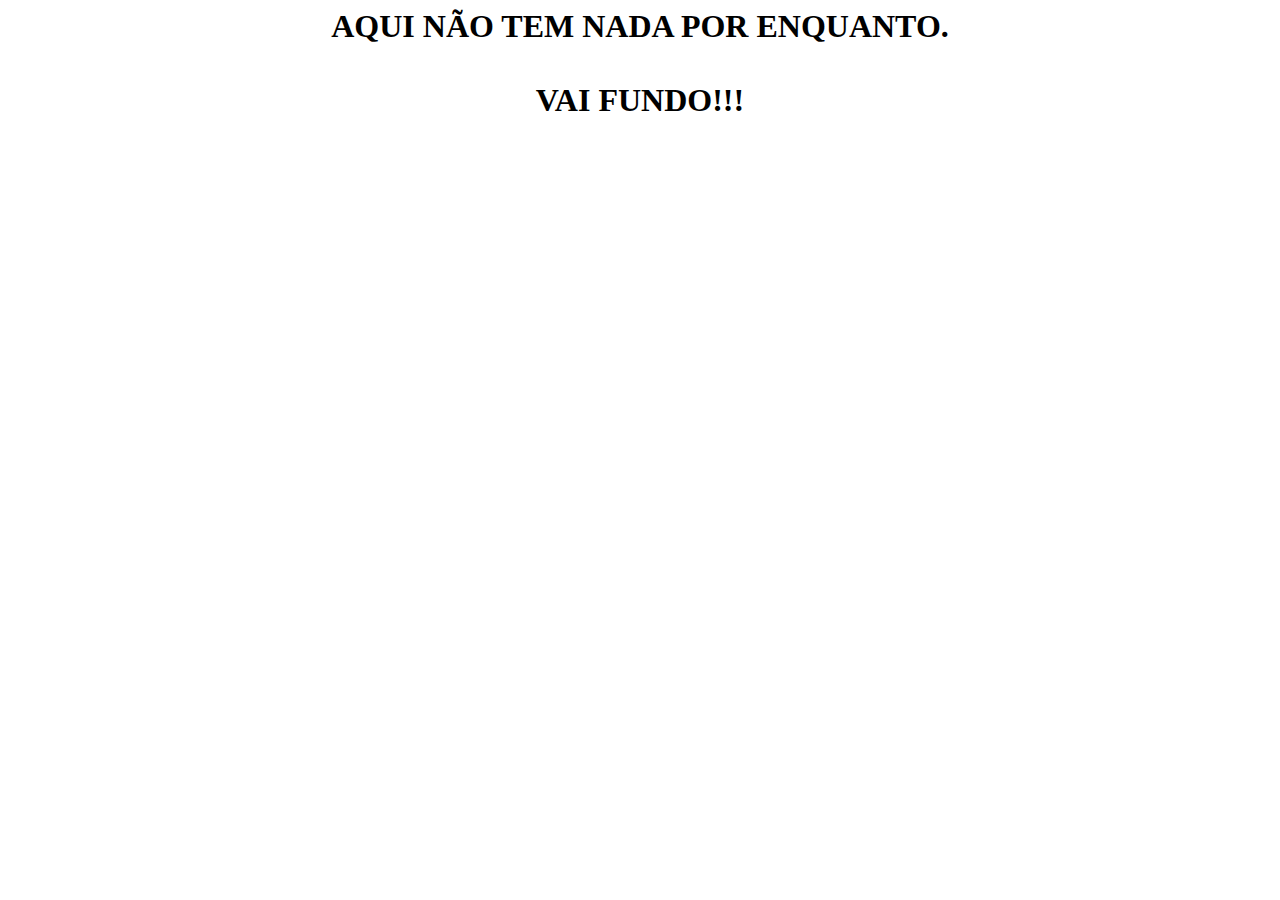
<file: Pages/Termos/termos.html>
<html>
    <head>
        <title>TERMOS</title>
        <meta charset="utf-8">
    </head>

    <body>
      <center><h1>AQUI NÃO TEM NADA POR ENQUANTO. <br /> <br /> VAI FUNDO!!!</h1></center>  
    </body>
</html>
</file>
<file: Css/style.css>
.bg-halfLight {
    background-color: #dcdfe1;
}

.teste {
    border: 1px solid #000;
}

/*menu responsivo*/

.menuRespBtn {
    max-height: 55px;
    max-width: 55px;
    height: 100vh;
    width: 100vw;
    background-image: url(../Img/Icones/menu.png);
    background-color: #fff;
    background-size: 100% 100%;
    background-repeat: no-repeat;
    background-position: center;
    cursor: pointer;
    display: none;
    visibility: hidden;
}

.menuRespBtn:hover {
    background-color: #999;
}

.menuPso {
    position: absolute;
    top: 1.5%;
    right: 10%;
}

.yesItens {
    display: block;
    visibility: visible;
}

.noItens {
    display: block;
    visibility: visible;
}

/*fim*/

/*cabecario*/
.cabecario {
    max-height: 400px;
    min-height: 140px;
    height: 100%;
    padding: 5%;
    background-image: url(../Img/imagens/cabecario.jpg);
    background-position: center;
    background-size: 100% 100%;
    background-repeat: no-repeat;
}

.cabecario .logoTipo {
    background-color: rgba(209, 208, 209, 0.5);
}

.cabecario .logoTipo img {
    max-height: 220px;
    max-width: 240px;
    height: 50%;
    width: 100%;
}

.menuNavegacao {
    width: 100%;
    max-width: 700px;
    margin-left: 2%;
}

.menuNavegacao ul {
    text-align: center;
}

.login {
    position: absolute;
    top: 1.5%;
    right: 1.6%;
}

.loginRespon {
    visibility: hidden;
}

.buton {
    text-decoration: none;
    list-style: none;
    background-color: aliceblue;
}

.butonActvie {
    cursor: not-allowed !important;
    color: white;
    background-color: #6c757d;
}

.lenguagem {
    height: 40px;
    width: 55px;
    background-image: url(../Img/Icones/alterandoALinguagem.png);
    background-size: cover;
    background-position: center;
    background-repeat: no-repeat;
    cursor: pointer;
    box-shadow: 4px 4px 8px #000;
}

.posiLangue {
    position: absolute;
    top: 15.2%;
    right: 1.6%;
}

.lenguagem:hover {
    background-image: url(../Img/Icones/brasil.jpg);
    box-shadow: 1px 1px 8px #fff;
}

/*fimCabecario/

/*paralax*/
.parallax {
    background-image: url(./Img/imagens/parallax01.jpg);
    background-repeat: no-repeat;
    background-attachment: fixed;
    background-position: center;
    background-size: cover;
    max-width: 100%;
    max-height: 320px;
    height: 100vh;
    width: 100vw;
}

.testeFundo {
    background-image: url(../Img/imagens/parallax01.jpg);
    background-repeat: no-repeat;
    background-attachment: fixed;
    background-position: center;
    background-size: cover;


}

/*fimParallaz*/

/*comoTrabalhamos*/
.info {
    background-color: rgba(209, 208, 209, 0.8);
}

.infoWork {
    max-height: 430px;
    width: 80%;
    height: 100vh;
    margin-left: auto;
    margin-right: auto;
    box-shadow: 2px 2px 6px #333;
    background-color: rgba(255, 255, 255, 1);
}

.icone {
    max-height: 180px;
    max-width: 180px;
    height: 48%;
    width: 80%;
    border: 1px solid #ddd;
    margin-left: auto;
    margin-right: auto;
    background-image: url(../Img/Icones/approve-invoice.png);
    background-color: rgb(255, 255, 255);
    background-position: center;
    background-size: 100% 100%;
    background-repeat: no-repeat;
}

/*fimComotrabalhamos*/

/*servico*/
.tabela {
    box-shadow: 2px 2px 6px #333;
    background-color: rgba(255, 255, 255, 1);
}

/*fim*/

/*Contato*/
.localidadeIframe {
    max-height: 340px;
    max-width: 450px;
    height: 100vh;
    width: 100%;
    box-shadow: 2px 2px 6px #333;
}

.localidadeIframe iframe {

    height: 100%;
    width: 100%;

}

.fundoContato {
    max-height: 340px;
    max-width: 450px;
    height: 100vh;
    width: 100%;
    box-shadow: 2px 2px 6px #333;
    background-color: white;
}

.contato .iconeContato {
    overflow: auto;
    height: 20px;
    width: 20px;
    display: inline-block;
    border: none;
    background-image: url(../Img/Icones/email.png);
    background-size: cover;
    background-repeat: no-repeat;
    background-position: center;
}

.formLogin {
    color: white;
    background-color: rgba(2, 127, 214, 0.5);
    box-shadow: 2px 2px 6px #333;
    width: 90%;
}

/*fimContatoLocalização*/

/*rodape*/
.conteudo {
    width: 85%;
}

.logo {
    width: 80vw;
    height: 100vh;
    max-height: 250px;
    max-width: 280px;
}

.membros .membrosLista {
    list-style: none;
    display: inline-block;
    padding: 1%;
    background-color: #31313b;
    /*    color: #f6f6f6;*/
    border-radius: 2px;
}

.membros span {
    padding: 1%;
    font-weight: bold;
    background-color: #31313b;
    color: #f6f6f6;
    border-radius: 2px;
}

.membros li {
    height: 30px;
    width: 80px;
    background-color: #f6f6f6;
    color: #31313b;
    border-radius: 2px;
}

/*fim*/

/*navegacaoPortfolio*/
.navegacaoPortEqui {
    background-color: #dcdfe1;
}

.noVisive {
    display: none;
    visibility: hidden;
}

/*fim*/

/*projetoFeito/Equipe*/
.cardShadow {
    box-shadow: 2px 2px 8px #333;
}

.cardWh {
    width: 80%;
    max-width: 500px;
}

.cardEw {
    width: 90%;
    height: 100vh;
    max-height: 450px;
    max-width: 350px;
}

.exemploWork img {
    max-height: 220px;
    height: 100vh;
}

/*fim*/

/*sustentabilidade*/

.sustenInfo {
    width: 90%;
    margin: 2% auto;
    padding: 2% 1%;
    border-bottom: 6px solid #31313b;
    border-top: 6px solid #31313b;
}

.sustenInfo figure {
    margin: 2% 0;
}

.sustenInfo figure img {
    max-height: 500px;
    width: 100%;
    border-radius: 2px;
}

.sustenInfo figure figcaption {
    padding: 2% 1.5%;
    text-align: center;
    color: #f6f6f6;
    background-color: #31313b;
}

.sustenInfo .estrategia {
    list-style: none;
}

/*fim*/

/* empresaSobre */
.infoEmpresa {
    width: 90%;
    margin-top: 1.5%;
    margin-right: auto;
    margin-bottom: 1.5%;
    margin-left: auto;
    border-radius: 2px;
    background-color: #31313b;

}

.infoEmpresa .subTitulo {
    border: none;
    text-align: center;
    background-color: #fff;
    color: #31313b;
    padding: 1.5%;
}

.infoEmpresa .figuraEmpresa {
    width: 100%;
    margin: 1.5% 0;
    border-radius: 2px;
    background-color: #fff;
}

.infoEmpresa .figuraEmpresa img {
    max-height: 550px;
    min-height: 325px;
    width: 100%;
    height: 100%;
    border-radius: 2px;

}

.infoEmpresa .figuraEmpresa figcaption {
    margin: 1% auto 1% auto;
    width: 90%;
    padding: 2% 2%;
    text-align: center;
    font-weight: bold;
    background-color: #fff;
}

.infoEmpresa p {
    text-align: justify;
    text-justify: initial;
    width: 90%;
    margin: 0 auto 1.5% auto;
    padding: 3% 5%;
    background-color: #fff;
    border-bottom: 4px solid #31313b;
}

/* fim */

/*version do sistema*/
.versao {
    position: fixed;
    bottom: 2px;
    right: 5px;
    padding: 0.4%;
    width: 110px;
    height: 30px;
    border-radius: 2px;
    color: #fff;
    text-align: center;
    text-shadow: 1px 1px #111;
    background-color: rgba(245, 51, 51, 0.5);
    visibility: visible;

}

.versao b {
    font-weight: bold;
}

/* fim */

/*Loginpage*/
.bg-colorTransparent {
    background-color: rgba(244, 247, 250, 0.5);
}

.bg-gradiente {
    background-image: linear-gradient(#0776be, #4b9cd1);
    background-size: 100vw 200vh;
    background-repeat: no-repeat;
    background-position: center;
}

.bdLeftop {

    border-left: 1px solid #fff;

}

.loginPage {
    width: 100%;
    height: 100%;
    color: #fff;
    text-shadow: 1px 1px 3px #000;
}

.loginPage .iconeLogin {
    max-width: 180px;
    max-height: 200px;
    width: 100%;
    height: 100vh;
}

.inputLogin {
    max-width: 450px;
    width: 23vw;
}

.fixedBottom {
    position: fixed;
    left: 0;
    bottom: 0;
}

/*fim*/

/*cabecarioUsuarioCliente*/
.userBoxShadow {
    box-shadow: 2px 2px 8px #000
}

.userBoxShadowTop {
    box-shadow: -2px -2px 8px #000
}

.userNav .itenMenu {
    display: inline-block;
    max-width: 98px;
    width: 80vw;
}

.iconeFoto {
    max-height: 80px;
    max-width: 90px;
    height: 100vh;
    width: 80vw;
}

.btnSair {
    max-height: 65px;
    max-width: 65px;
    cursor: pointer;
    height: 100vh;
    width: 100%;
    box-shadow: 2px 4px 6px #000;
}

.btnSair img {
    height: 100%;
    width: 100%;
}

.menuUser {
    max-height: 65px;
    max-width: 65px;
    height: 100vh;
    width: 100vw;
    background-image: url(../Img/Icones/userMenu.png);
    background-size: 100% 100%;
    background-position: center;
    background-repeat: no-repeat;
    cursor: pointer;
    border-radius: 4px;
    border: 1px solid #43528A;
    position: absolute;
    top: 3.5%;
    right: 4%;
    visibility: hidden;

}

.noItensUser {
    visibility: visible;
}

.yesItensUser {
    visibility: visible;
}

/*fim*/

/*userDados*/

.textColorPadrao {
    color: #43528A;
}

.fotoUser {
    width: 100%;
    height: 70%;
    background-image: url(../Img/imagens/paisagem.jpg);
    background-size: 100% 100%;
    background-repeat: no-repeat;
    background-position: center;
}

.fotoUser img {
    width: 130px;
    height: 130px;
}

/*fimUserDados*/

.listaPedidos img {
    width: 150px;
    height: 150px;
}

/*fimDadosPedidos*/

/*socioDados*/
.dataSocio {
    max-width: 530px;
    max-height: 450px;
    height: 100%;
    width: 100%;
}

.fotoUserSocio {
    height: 300px;
    width: 100%;
    background-image: url(../Img/imagens/userSocio.jpg);
    background-size: 100% 100%;
    background-repeat: no-repeat;
    background-position: center;
}

.dadosProjeto {
    max-width: 750px;
    max-height: 495px;
    height: 100%;
    width: 100%;
}

.tHeadBg {
    background-color: #43528A;
    color: white;
}

/*fimSocioDados*/

/*iframe Busca*/
.buscaSearch {
    border: none;
    max-width: 1250px;
    max-height: 750px;
    width: 100%;
    height: 100vh;
}

/*loadding*/
.loadding {
    border: 16px solid #f3f3f3;
    border-radius: 50%;
    border-top: 16px solid #3498db;
    width: 120px;
    height: 120px;
    margin-left: auto;
    margin-right: auto;
    margin-top: 10px;
    margin-bottom: 10px;
    -webkit-animation: spin 2s linear infinite;
    /* Safari */
    animation: spin 2s linear infinite;
}

/* Safari */
@-webkit-keyframes spin {
    0% {
        -webkit-transform: rotate(0deg);
    }

    100% {
        -webkit-transform: rotate(360deg);
    }
}

@keyframes spin {
    0% {
        transform: rotate(0deg);
    }

    100% {
        transform: rotate(360deg);
    }
}
</file>
<file: Css/styleResponsive.css>
@media only screen and (max-width: 990px) {

    /*index.html*/
    .icone {
        height: 80%;
        width: 80%;

    }

    /*fim*/
}

@media only screen and (max-width: 1024px) {

    .cardEw {
        width: 100%;
        height: 100vh;
        max-height: 450px;
        max-width: 400px;
    }

    /*PageUserCliente*/

    /*menuResponsivo*/
    .menuUser {
        visibility: visible;
    }

    .userNav {
        width: 100%;
        max-width: 320px;
        margin-left: 0;
    }

    .userNav .itenMenu {
        display: block;
        max-width: 290px;
        width: 90vw;
        border-radius: 4px;
        margin-top: 1%;
        margin-bottom: 1%;
        margin-left: auto;
        margin-right: auto;
        text-align: center;
        background-color: white;
    }

    .noItensUser {
        visibility: hidden;
    }

    .userNavegacaoRespon {
        overflow: hidden;
        background-color: rgba(71, 71, 71, 0.6);
        border: 1px solid #43528A;
        position: absolute;
        top: 1.5%;
        right: 0%;
        border-radius: 4px;
        z-index: 1 !important;
    }

    /*fim*/
}

@media only screen and (max-width: 772px) {

    /*ProtFolio/equipe*/
    .cardWh {
        width: 100%;
    }

    /*fim*/

    /*login*/
    .fixedBottom {
        position: static;
        left: 0;
        bottom: 0;
    }

    .bdLeftop {
        border-top: 1px solid #fff;
        border-left: none;
    }

    .inputLogin {
        max-width: 450px;
        width: 100%;
    }
}

@media only screen and (max-width: 620px) {

    /*cabecario*/
    .cabecario {
        max-height: 180px;
        min-height: 0;
        height: 100%;
        padding: 5%;
        background-image: url(../Img/imagens/cabecario.jpg);
        background-position: center;
        background-size: 100% 100%;
        background-repeat: no-repeat;
    }

    .noMarPad {
        margin: 0 !important;
        padding: 0 !important;
    }

    .cabecario .logoTipo img {
        max-height: 140px;
        max-width: 160px;
        height: 100%;
        width: 100%;
    }

    /*fim*/

    /*menu container*/
    .menuNavegacao {
        width: 100%;
        max-width: 320px;
        margin-left: 0;
    }

    .menuNavegacao ul {
        text-align: none;
    }

    /*menu responsivo*/
    .menuRespBtn {
        display: block;
        visibility: visible;
    }

    .navResponse {
        overflow: hidden;
        background-color: rgba(51, 51, 51, 0.5);
        position: absolute;
        top: 1.5%;
        right: 0%;
        border-radius: 4px;
        z-index: 1 !important;

    }

    .noItens {
        display: none;
        visibility: hidden;
    }

    .navResponse a {
        padding: 8px 10px;
        font-size: 17px;
        width: 80%;
        margin: 5px 0;
        display: block;
    }

    .login {
        visibility: hidden;
    }

    .loginRespon {
        visibility: visible;
    }

    .menuPso {
        position: absolute;
        top: 2.4%;
        right: 2%;
    }

    /*fim*/

    /*escodendo o botao de login*/
    .login {
        position: static;
        display: none;
        visibility: hidden;
    }

    /*fim*/

}

@media only screen and (max-width: 425px) {

    /*index.html*/
    .icone {
        height: 35%;
        width: 70%;
    }

    .infoWork {

        width: 95%;

    }

    /*fim*/

    /*posiotn lenguagem*/
    .posiLangue {
        position: absolute;
        top: 21.6%;
        right: 1.6%;
    }


}

@media only screen and (max-width: 280px) {

    /*posiotn lenguagem*/
    .posiLangue {
        position: absolute;
        top: 12.6%;
        right: 1.6%;
    }
}

/*Desbugando em celulares*/
@media (max-width: 823px) and (max-height: 411px) {

    /*login*/
    .fixedBottom {
        position: static;
        left: 0;
        bottom: 0;
    }

    .inputLogin {
        max-width: 450px;
        width: 100%;
    }


}

@media (max-width: 768px) and (max-height: 1024) {

    /*login*/
    .fixedBottom {
        position: static;
        left: 0;
        bottom: 0;
    }
}

@media (max-width: 540px) and (max-height: 720px) {

    /*login*/
    .fixedBottom {
        position: static;
        left: 0;
        bottom: 0;
    }

}
</file>
